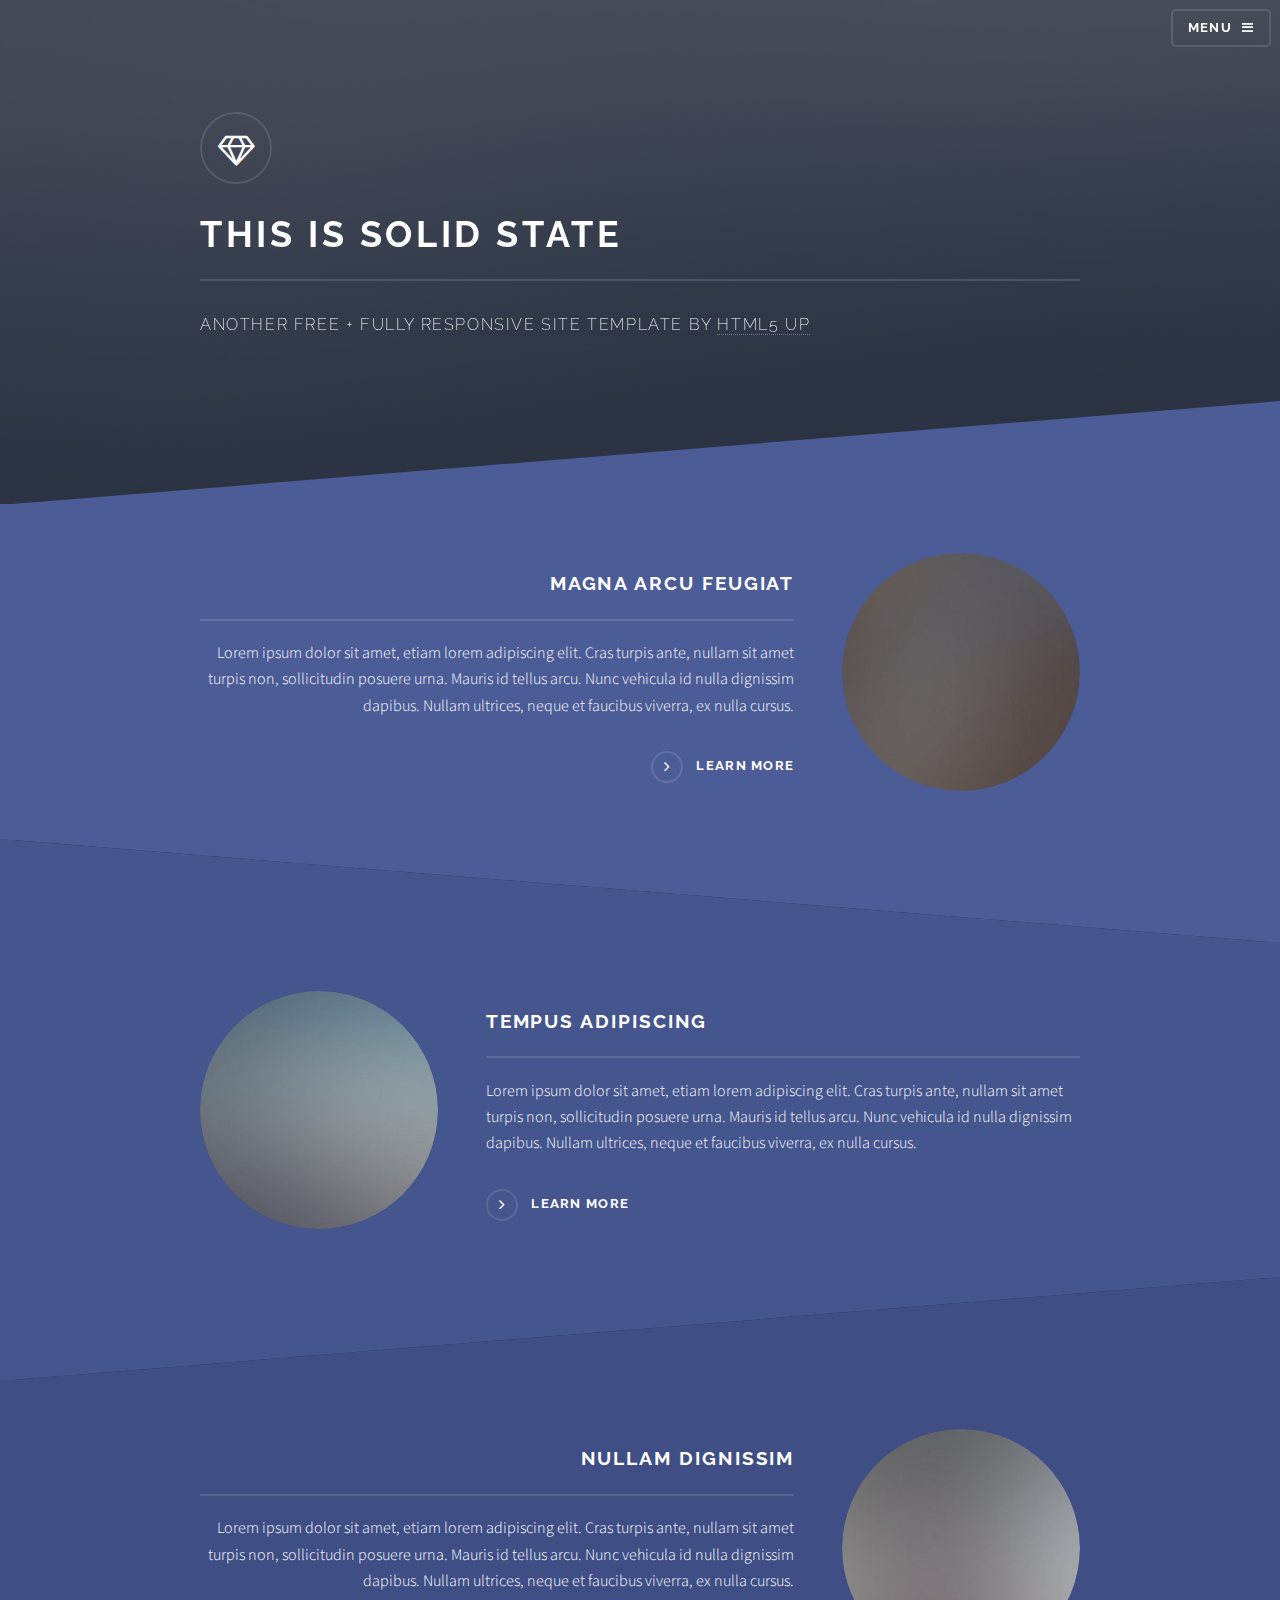
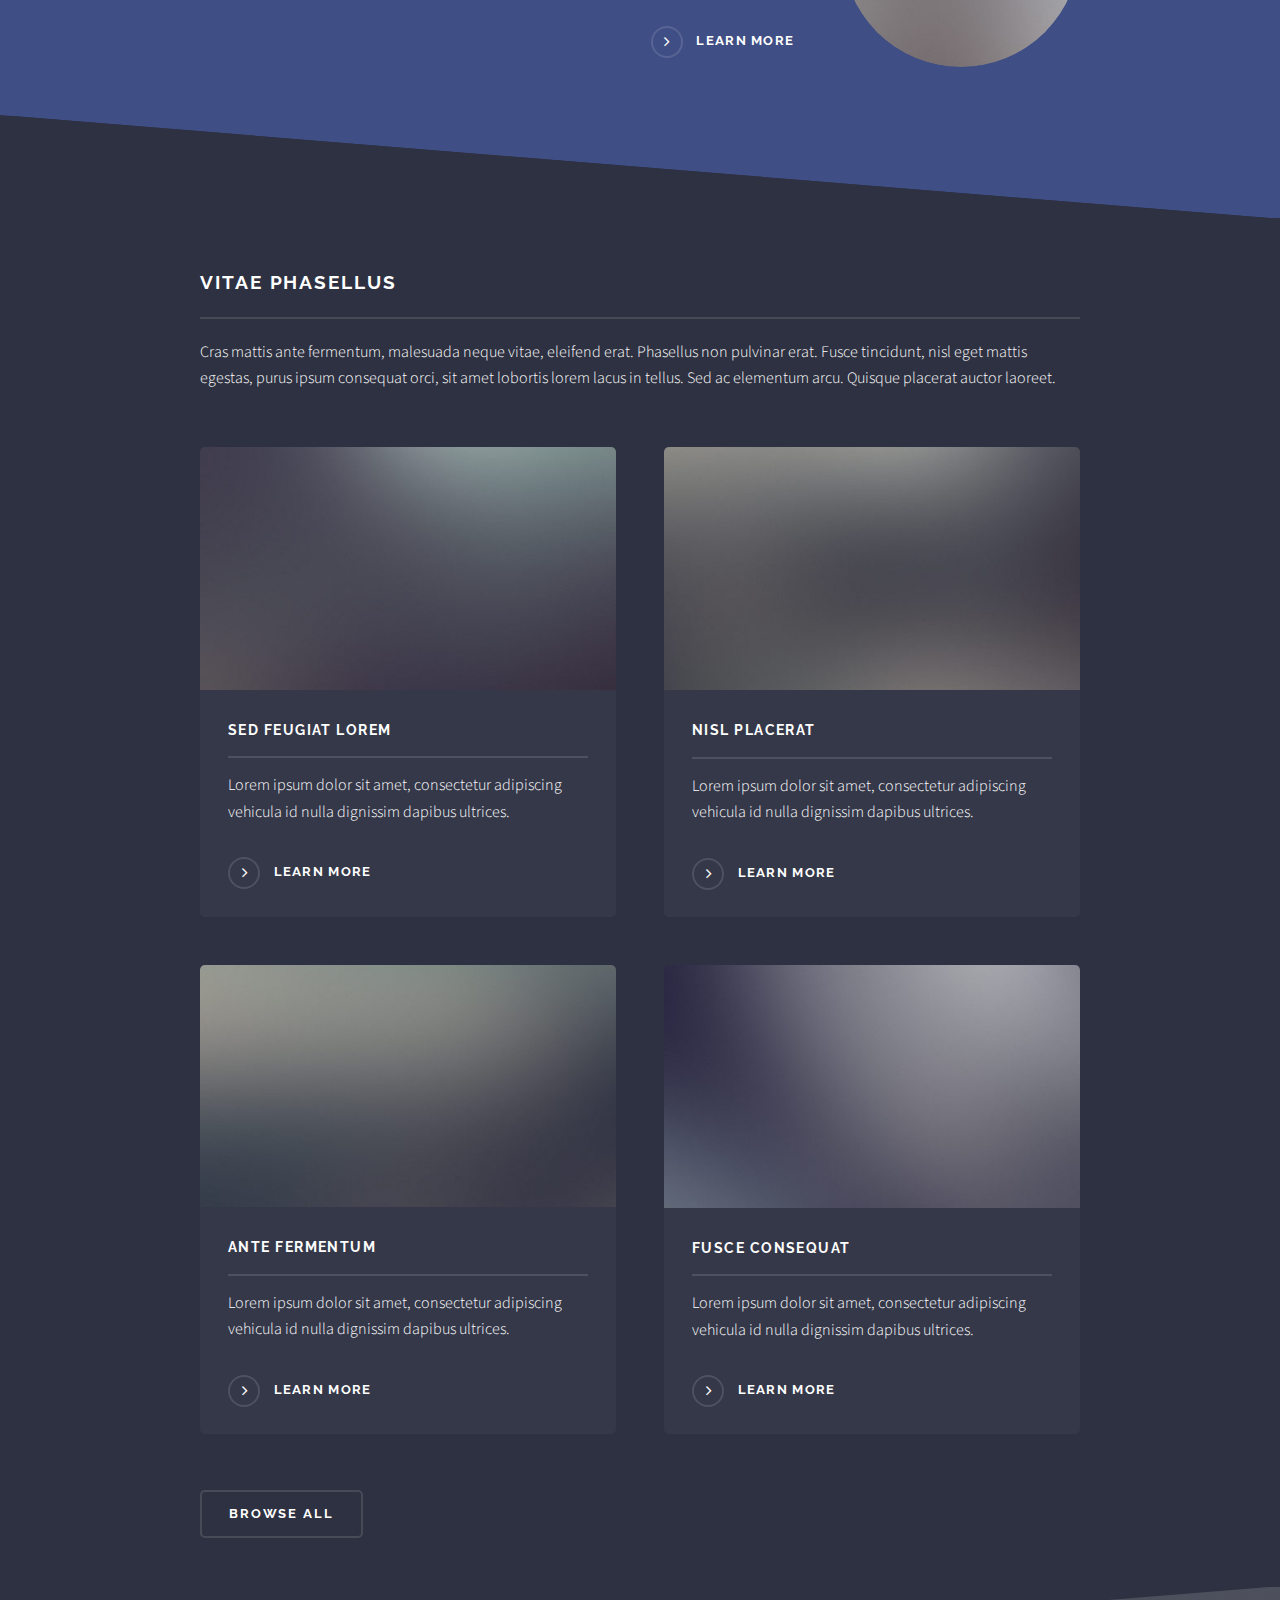
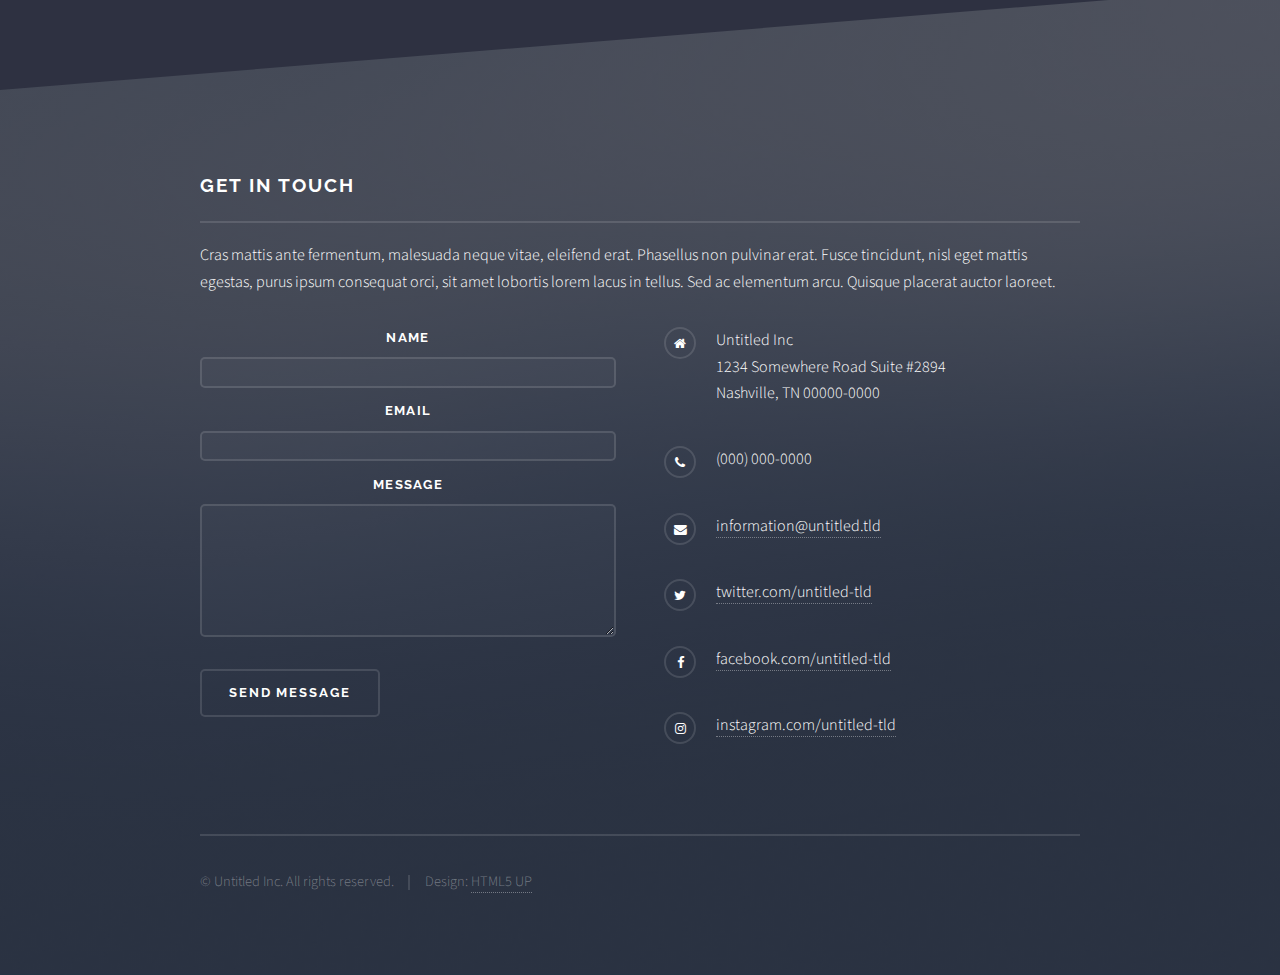
<file: index.html>
<!DOCTYPE HTML>
<!--
	Solid State by HTML5 UP
	html5up.net | @ajlkn
	Free for personal and commercial use under the CCA 3.0 license (html5up.net/license)
-->
<html>
	<head>
		<title>Gamers unite</title>
		<meta charset="utf-8" />
		<meta name="viewport" content="width=device-width, initial-scale=1" />
		<!--[if lte IE 8]><script src="assets/js/ie/html5shiv.js"></script><![endif]-->
		<link rel="stylesheet" href="assets/css/main.css" />
		<!--[if lte IE 9]><link rel="stylesheet" href="assets/css/ie9.css" /><![endif]-->
		<!--[if lte IE 8]><link rel="stylesheet" href="assets/css/ie8.css" /><![endif]-->
	</head>
	<body>

		<!-- Page Wrapper -->
			<div id="page-wrapper">

				<!-- Header -->
					<header id="header" class="alt">
						<h1><a href="index.html">Solid State</a></h1>
						<nav>
							<a href="#menu">Menu</a>
						</nav>
					</header>

				<!-- Menu -->
					<nav id="menu">
						<div class="inner">
							<h2>Menu</h2>
							<ul class="links">
								<li><a href="index.html">Home</a></li>
								<li><a href="generic.html">Generic</a></li>
								<li><a href="elements.html">Elements</a></li>
								<li><a href="#">Log In</a></li>
								<li><a href="#">Sign Up</a></li>
							</ul>
							<a href="#" class="close">Close</a>
						</div>
					</nav>

				<!-- Banner -->
					<section id="banner">
						<div class="inner">
							<div class="logo"><span class="icon fa-diamond"></span></div>
							<h2>This is Solid State</h2>
							<p><!--[-->Another free + fully responsive site template by <a href="http://html5up.net">HTML5 UP</a><!--]--></p>
						</div>
					</section>

				<!-- Wrapper -->
					<section id="wrapper">

						<!-- One -->
							<section id="one" class="wrapper spotlight style1">
								<div class="inner">
									<a href="#" class="image"><img src="images/pic01.jpg" alt="" /></a>
									<div class="content">
										<h2 class="major">Magna arcu feugiat</h2>
										<p>Lorem ipsum dolor sit amet, etiam lorem adipiscing elit. Cras turpis ante, nullam sit amet turpis non, sollicitudin posuere urna. Mauris id tellus arcu. Nunc vehicula id nulla dignissim dapibus. Nullam ultrices, neque et faucibus viverra, ex nulla cursus.</p>
										<a href="#" class="special">Learn more</a>
									</div>
								</div>
							</section>

						<!-- Two -->
							<section id="two" class="wrapper alt spotlight style2">
								<div class="inner">
									<a href="#" class="image"><img src="images/pic02.jpg" alt="" /></a>
									<div class="content">
										<h2 class="major">Tempus adipiscing</h2>
										<p>Lorem ipsum dolor sit amet, etiam lorem adipiscing elit. Cras turpis ante, nullam sit amet turpis non, sollicitudin posuere urna. Mauris id tellus arcu. Nunc vehicula id nulla dignissim dapibus. Nullam ultrices, neque et faucibus viverra, ex nulla cursus.</p>
										<a href="#" class="special">Learn more</a>
									</div>
								</div>
							</section>

						<!-- Three -->
							<section id="three" class="wrapper spotlight style3">
								<div class="inner">
									<a href="#" class="image"><img src="images/pic03.jpg" alt="" /></a>
									<div class="content">
										<h2 class="major">Nullam dignissim</h2>
										<p>Lorem ipsum dolor sit amet, etiam lorem adipiscing elit. Cras turpis ante, nullam sit amet turpis non, sollicitudin posuere urna. Mauris id tellus arcu. Nunc vehicula id nulla dignissim dapibus. Nullam ultrices, neque et faucibus viverra, ex nulla cursus.</p>
										<a href="#" class="special">Learn more</a>
									</div>
								</div>
							</section>

						<!-- Four -->
							<section id="four" class="wrapper alt style1">
								<div class="inner">
									<h2 class="major">Vitae phasellus</h2>
									<p>Cras mattis ante fermentum, malesuada neque vitae, eleifend erat. Phasellus non pulvinar erat. Fusce tincidunt, nisl eget mattis egestas, purus ipsum consequat orci, sit amet lobortis lorem lacus in tellus. Sed ac elementum arcu. Quisque placerat auctor laoreet.</p>
									<section class="features">
										<article>
											<a href="#" class="image"><img src="images/pic04.jpg" alt="" /></a>
											<h3 class="major">Sed feugiat lorem</h3>
											<p>Lorem ipsum dolor sit amet, consectetur adipiscing vehicula id nulla dignissim dapibus ultrices.</p>
											<a href="#" class="special">Learn more</a>
										</article>
										<article>
											<a href="#" class="image"><img src="images/pic05.jpg" alt="" /></a>
											<h3 class="major">Nisl placerat</h3>
											<p>Lorem ipsum dolor sit amet, consectetur adipiscing vehicula id nulla dignissim dapibus ultrices.</p>
											<a href="#" class="special">Learn more</a>
										</article>
										<article>
											<a href="#" class="image"><img src="images/pic06.jpg" alt="" /></a>
											<h3 class="major">Ante fermentum</h3>
											<p>Lorem ipsum dolor sit amet, consectetur adipiscing vehicula id nulla dignissim dapibus ultrices.</p>
											<a href="#" class="special">Learn more</a>
										</article>
										<article>
											<a href="#" class="image"><img src="images/pic07.jpg" alt="" /></a>
											<h3 class="major">Fusce consequat</h3>
											<p>Lorem ipsum dolor sit amet, consectetur adipiscing vehicula id nulla dignissim dapibus ultrices.</p>
											<a href="#" class="special">Learn more</a>
										</article>
									</section>
									<ul class="actions">
										<li><a href="#" class="button">Browse All</a></li>
									</ul>
								</div>
							</section>

					</section>

				<!-- Footer -->
					<section id="footer">
						<div class="inner">
							<h2 class="major">Get in touch</h2>
							<p>Cras mattis ante fermentum, malesuada neque vitae, eleifend erat. Phasellus non pulvinar erat. Fusce tincidunt, nisl eget mattis egestas, purus ipsum consequat orci, sit amet lobortis lorem lacus in tellus. Sed ac elementum arcu. Quisque placerat auctor laoreet.</p>
							<form method="post" action="#">
								<div class="field">
									<label for="name">Name</label>
									<input type="text" name="name" id="name" />
								</div>
								<div class="field">
									<label for="email">Email</label>
									<input type="email" name="email" id="email" />
								</div>
								<div class="field">
									<label for="message">Message</label>
									<textarea name="message" id="message" rows="4"></textarea>
								</div>
								<ul class="actions">
									<li><input type="submit" value="Send Message" /></li>
								</ul>
							</form>
							<ul class="contact">
								<li class="fa-home">
									Untitled Inc<br />
									1234 Somewhere Road Suite #2894<br />
									Nashville, TN 00000-0000
								</li>
								<li class="fa-phone">(000) 000-0000</li>
								<li class="fa-envelope"><a href="#">information@untitled.tld</a></li>
								<li class="fa-twitter"><a href="#">twitter.com/untitled-tld</a></li>
								<li class="fa-facebook"><a href="#">facebook.com/untitled-tld</a></li>
								<li class="fa-instagram"><a href="#">instagram.com/untitled-tld</a></li>
							</ul>
							<ul class="copyright">
								<li>&copy; Untitled Inc. All rights reserved.</li><li>Design: <a href="http://html5up.net">HTML5 UP</a></li>
							</ul>
						</div>
					</section>

			</div>

		<!-- Scripts -->
			<script src="assets/js/skel.min.js"></script>
			<script src="assets/js/jquery.min.js"></script>
			<script src="assets/js/jquery.scrollex.min.js"></script>
			<script src="assets/js/util.js"></script>
			<!--[if lte IE 8]><script src="assets/js/ie/respond.min.js"></script><![endif]-->
			<script src="assets/js/main.js"></script>

	</body>
</html>
</file>
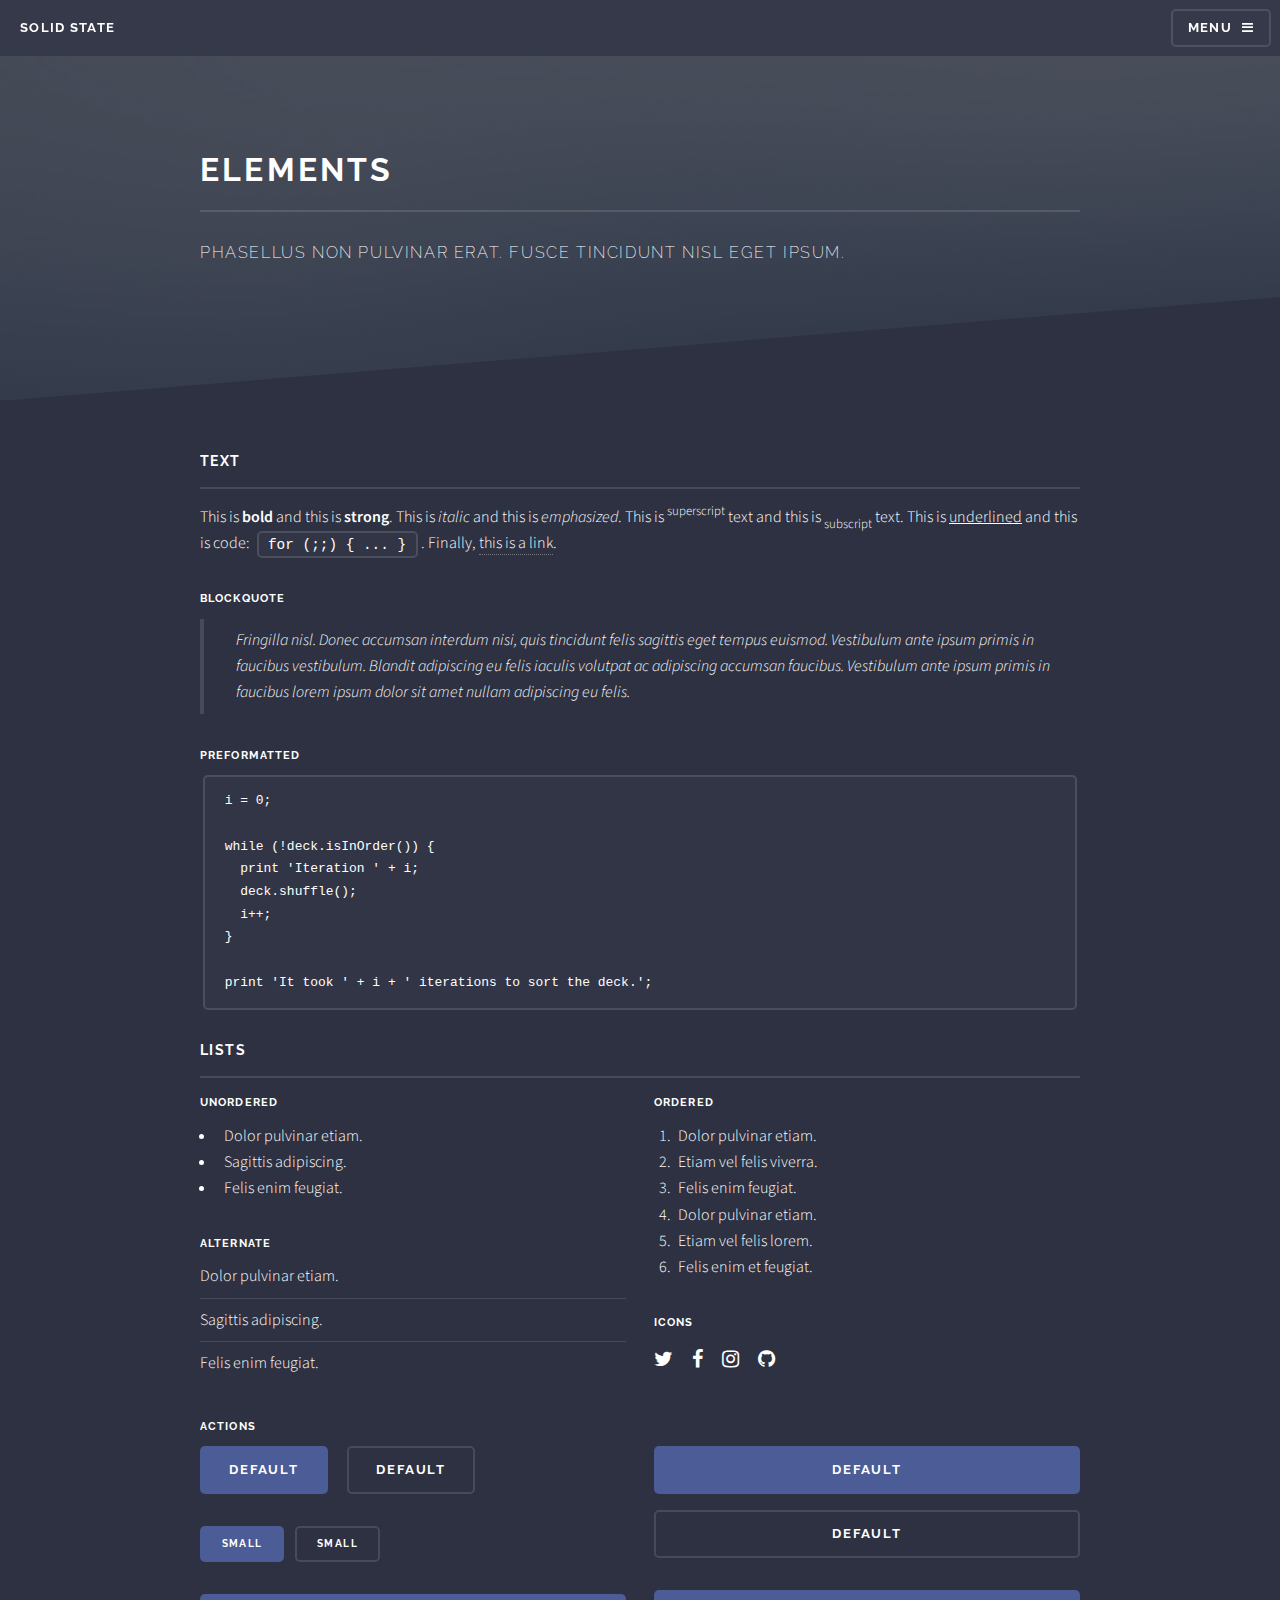
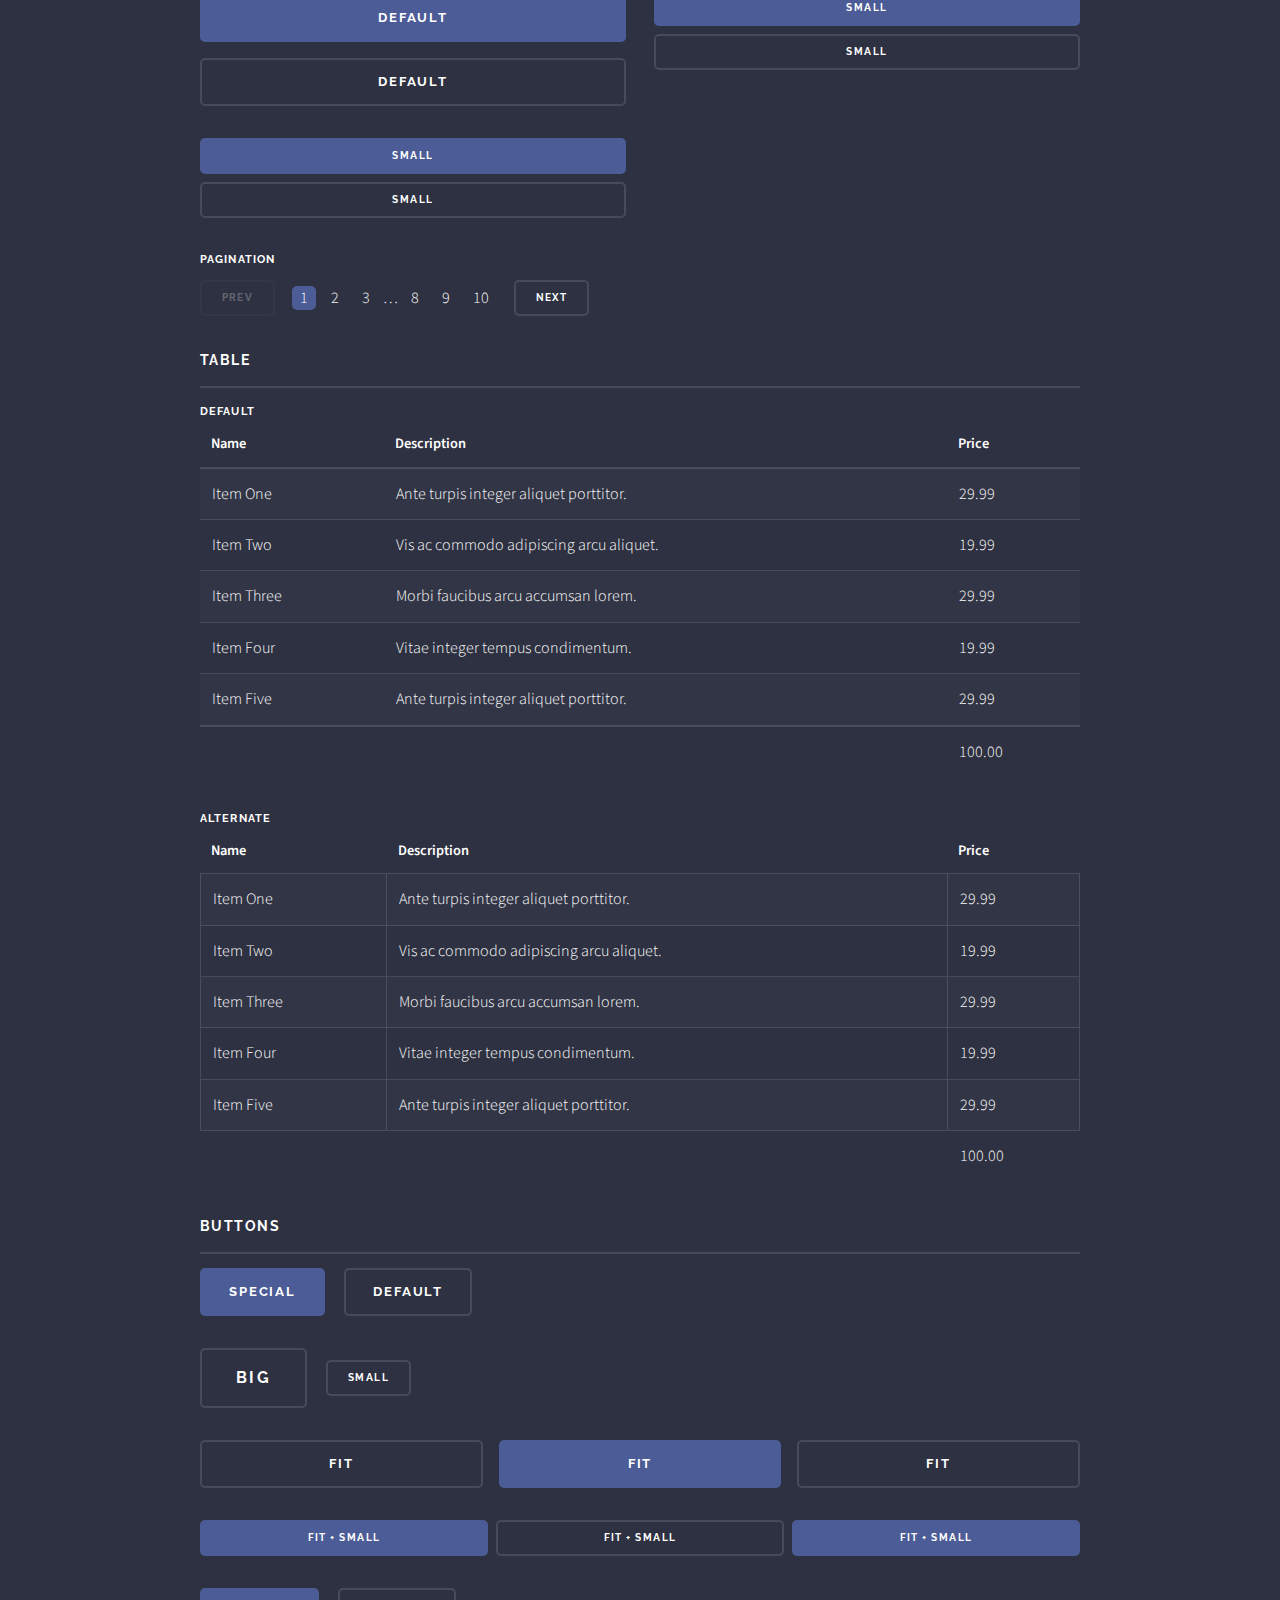
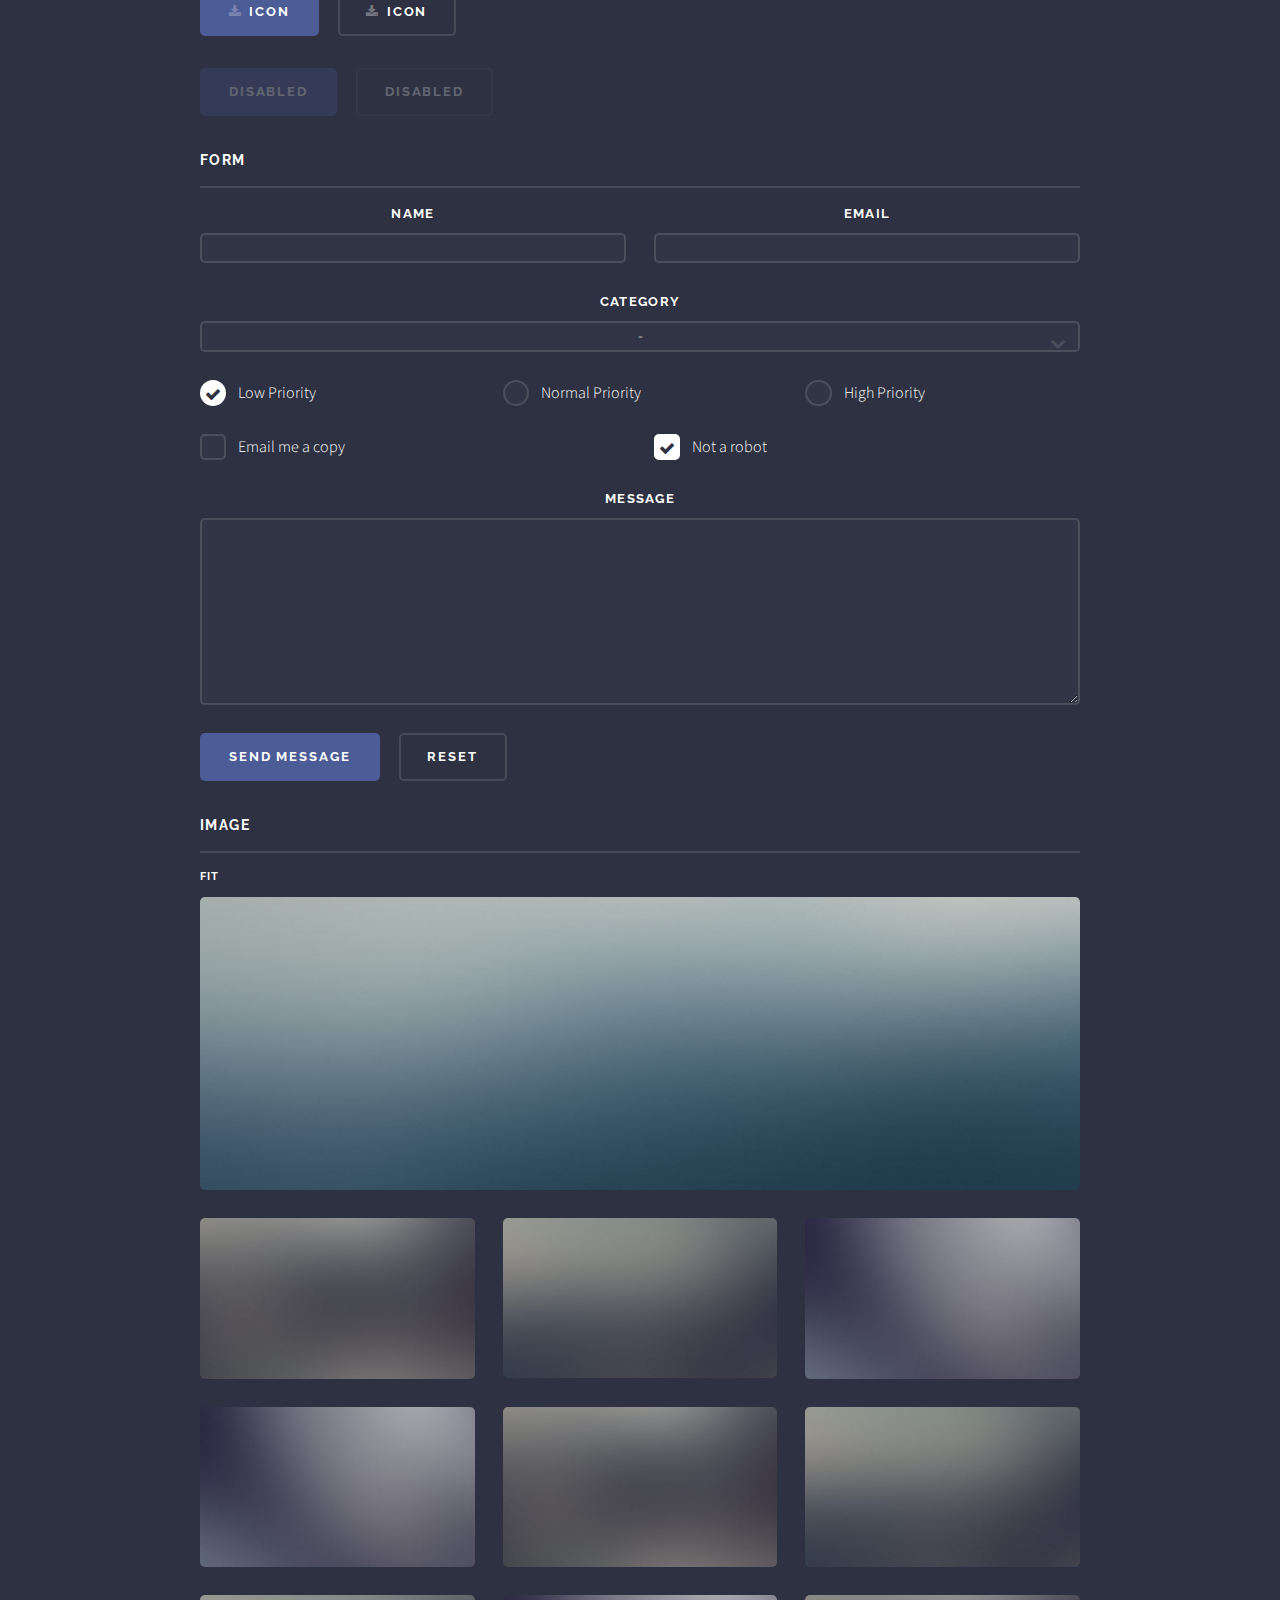
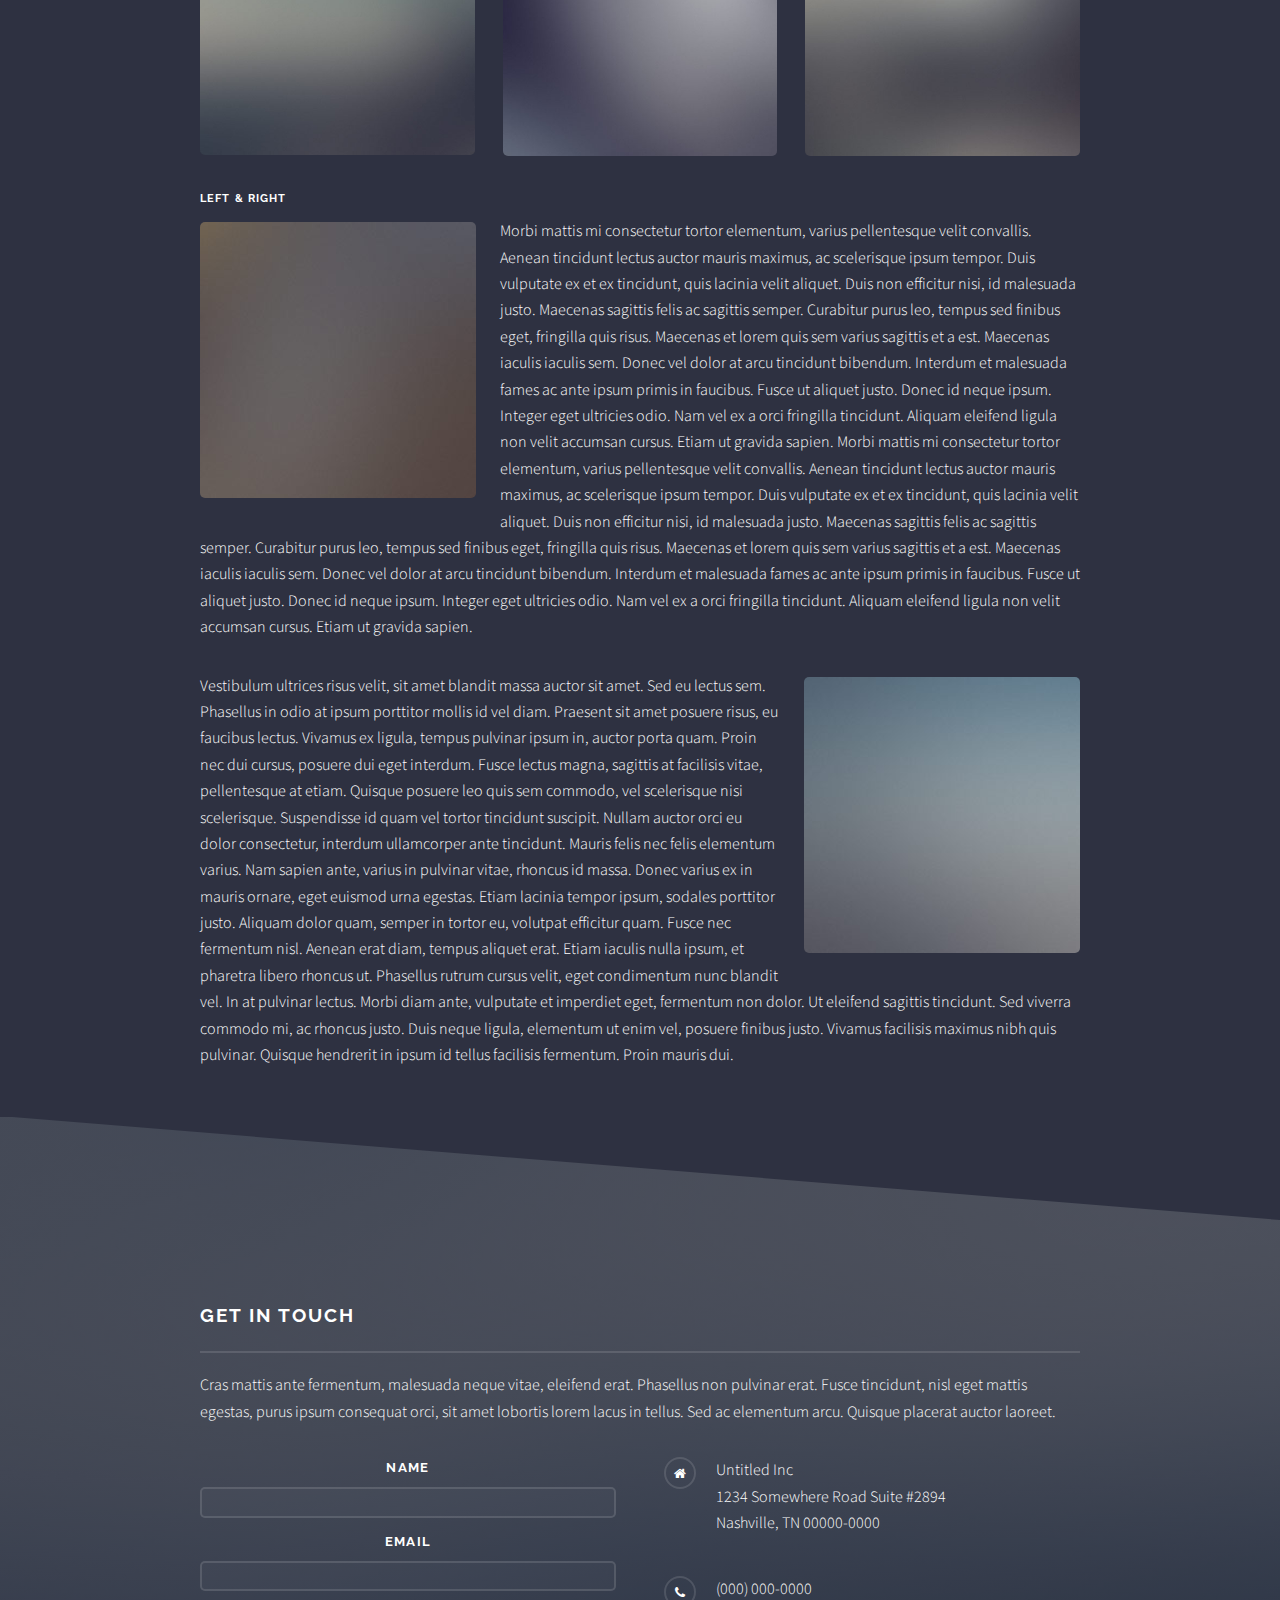
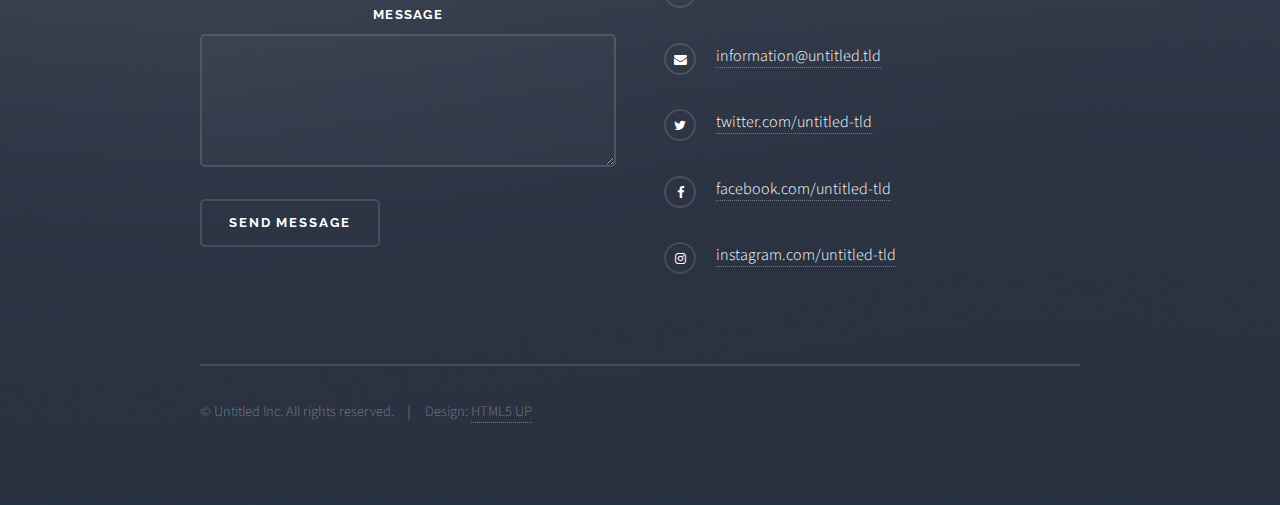
<file: elements.html>
<!DOCTYPE HTML>
<!--
	Solid State by HTML5 UP
	html5up.net | @ajlkn
	Free for personal and commercial use under the CCA 3.0 license (html5up.net/license)
-->
<html>
	<head>
		<title>Gamers unite</title>
		<meta charset="utf-8" />
		<meta name="viewport" content="width=device-width, initial-scale=1" />
		<!--[if lte IE 8]><script src="assets/js/ie/html5shiv.js"></script><![endif]-->
		<link rel="stylesheet" href="assets/css/main.css" />
		<!--[if lte IE 9]><link rel="stylesheet" href="assets/css/ie9.css" /><![endif]-->
		<!--[if lte IE 8]><link rel="stylesheet" href="assets/css/ie8.css" /><![endif]-->
	</head>
	<body>

		<!-- Page Wrapper -->
			<div id="page-wrapper">

				<!-- Header -->
					<header id="header">
						<h1><a href="index.html">Solid State</a></h1>
						<nav>
							<a href="#menu">Menu</a>
						</nav>
					</header>

				<!-- Menu -->
					<nav id="menu">
						<div class="inner">
							<h2>Menu</h2>
							<ul class="links">
								<li><a href="index.html">Home</a></li>
								<li><a href="generic.html">Generic</a></li>
								<li><a href="elements.html">Elements</a></li>
								<li><a href="#">Log In</a></li>
								<li><a href="#">Sign Up</a></li>
							</ul>
							<a href="#" class="close">Close</a>
						</div>
					</nav>

				<!-- Wrapper -->
					<section id="wrapper">
						<header>
							<div class="inner">
								<h2>Elements</h2>
								<p>Phasellus non pulvinar erat. Fusce tincidunt nisl eget ipsum.</p>
							</div>
						</header>

						<!-- Content -->
							<div class="wrapper">
								<div class="inner">

									<section>
										<h3 class="major">Text</h3>
										<p>This is <b>bold</b> and this is <strong>strong</strong>. This is <i>italic</i> and this is <em>emphasized</em>.
										This is <sup>superscript</sup> text and this is <sub>subscript</sub> text.
										This is <u>underlined</u> and this is code: <code>for (;;) { ... }</code>. Finally, <a href="#">this is a link</a>.</p>
										<h4>Blockquote</h4>
										<blockquote>Fringilla nisl. Donec accumsan interdum nisi, quis tincidunt felis sagittis eget tempus euismod. Vestibulum ante ipsum primis in faucibus vestibulum. Blandit adipiscing eu felis iaculis volutpat ac adipiscing accumsan faucibus. Vestibulum ante ipsum primis in faucibus lorem ipsum dolor sit amet nullam adipiscing eu felis.</blockquote>
										<h4>Preformatted</h4>
										<pre><code>i = 0;

while (!deck.isInOrder()) {
  print 'Iteration ' + i;
  deck.shuffle();
  i++;
}

print 'It took ' + i + ' iterations to sort the deck.';</code></pre>
									</section>

									<section>
										<h3 class="major">Lists</h3>
										<div class="row">
											<div class="6u 12u$(medium)">
												<h4>Unordered</h4>
												<ul>
													<li>Dolor pulvinar etiam.</li>
													<li>Sagittis adipiscing.</li>
													<li>Felis enim feugiat.</li>
												</ul>
												<h4>Alternate</h4>
												<ul class="alt">
													<li>Dolor pulvinar etiam.</li>
													<li>Sagittis adipiscing.</li>
													<li>Felis enim feugiat.</li>
												</ul>
											</div>
											<div class="6u$ 12u$(medium)">
												<h4>Ordered</h4>
												<ol>
													<li>Dolor pulvinar etiam.</li>
													<li>Etiam vel felis viverra.</li>
													<li>Felis enim feugiat.</li>
													<li>Dolor pulvinar etiam.</li>
													<li>Etiam vel felis lorem.</li>
													<li>Felis enim et feugiat.</li>
												</ol>
												<h4>Icons</h4>
												<ul class="icons">
													<li><a href="#" class="icon fa-twitter"><span class="label">Twitter</span></a></li>
													<li><a href="#" class="icon fa-facebook"><span class="label">Facebook</span></a></li>
													<li><a href="#" class="icon fa-instagram"><span class="label">Instagram</span></a></li>
													<li><a href="#" class="icon fa-github"><span class="label">Github</span></a></li>
												</ul>
											</div>
										</div>
										<h4>Actions</h4>
										<div class="row">
											<div class="6u 12u$(medium)">
												<ul class="actions">
													<li><a href="#" class="button special">Default</a></li>
													<li><a href="#" class="button">Default</a></li>
												</ul>
												<ul class="actions small">
													<li><a href="#" class="button special small">Small</a></li>
													<li><a href="#" class="button small">Small</a></li>
												</ul>
												<ul class="actions vertical">
													<li><a href="#" class="button special">Default</a></li>
													<li><a href="#" class="button">Default</a></li>
												</ul>
												<ul class="actions vertical small">
													<li><a href="#" class="button special small">Small</a></li>
													<li><a href="#" class="button small">Small</a></li>
												</ul>
											</div>
											<div class="6u 12u$(medium)">
												<ul class="actions vertical">
													<li><a href="#" class="button special fit">Default</a></li>
													<li><a href="#" class="button fit">Default</a></li>
												</ul>
												<ul class="actions vertical small">
													<li><a href="#" class="button special small fit">Small</a></li>
													<li><a href="#" class="button small fit">Small</a></li>
												</ul>
											</div>
										</div>
										<h4>Pagination</h4>
										<ul class="pagination">
											<li><span class="button small disabled">Prev</span></li>
											<li><a href="#" class="page active">1</a></li>
											<li><a href="#" class="page">2</a></li>
											<li><a href="#" class="page">3</a></li>
											<li><span>&hellip;</span></li>
											<li><a href="#" class="page">8</a></li>
											<li><a href="#" class="page">9</a></li>
											<li><a href="#" class="page">10</a></li>
											<li><a href="#" class="button small">Next</a></li>
										</ul>
									</section>

									<section>
										<h3 class="major">Table</h3>
										<h4>Default</h4>
										<div class="table-wrapper">
											<table>
												<thead>
													<tr>
														<th>Name</th>
														<th>Description</th>
														<th>Price</th>
													</tr>
												</thead>
												<tbody>
													<tr>
														<td>Item One</td>
														<td>Ante turpis integer aliquet porttitor.</td>
														<td>29.99</td>
													</tr>
													<tr>
														<td>Item Two</td>
														<td>Vis ac commodo adipiscing arcu aliquet.</td>
														<td>19.99</td>
													</tr>
													<tr>
														<td>Item Three</td>
														<td> Morbi faucibus arcu accumsan lorem.</td>
														<td>29.99</td>
													</tr>
													<tr>
														<td>Item Four</td>
														<td>Vitae integer tempus condimentum.</td>
														<td>19.99</td>
													</tr>
													<tr>
														<td>Item Five</td>
														<td>Ante turpis integer aliquet porttitor.</td>
														<td>29.99</td>
													</tr>
												</tbody>
												<tfoot>
													<tr>
														<td colspan="2"></td>
														<td>100.00</td>
													</tr>
												</tfoot>
											</table>
										</div>

										<h4>Alternate</h4>
										<div class="table-wrapper">
											<table class="alt">
												<thead>
													<tr>
														<th>Name</th>
														<th>Description</th>
														<th>Price</th>
													</tr>
												</thead>
												<tbody>
													<tr>
														<td>Item One</td>
														<td>Ante turpis integer aliquet porttitor.</td>
														<td>29.99</td>
													</tr>
													<tr>
														<td>Item Two</td>
														<td>Vis ac commodo adipiscing arcu aliquet.</td>
														<td>19.99</td>
													</tr>
													<tr>
														<td>Item Three</td>
														<td> Morbi faucibus arcu accumsan lorem.</td>
														<td>29.99</td>
													</tr>
													<tr>
														<td>Item Four</td>
														<td>Vitae integer tempus condimentum.</td>
														<td>19.99</td>
													</tr>
													<tr>
														<td>Item Five</td>
														<td>Ante turpis integer aliquet porttitor.</td>
														<td>29.99</td>
													</tr>
												</tbody>
												<tfoot>
													<tr>
														<td colspan="2"></td>
														<td>100.00</td>
													</tr>
												</tfoot>
											</table>
										</div>
									</section>

									<section>
										<h3 class="major">Buttons</h3>
										<ul class="actions">
											<li><a href="#" class="button special">Special</a></li>
											<li><a href="#" class="button">Default</a></li>
										</ul>
										<ul class="actions">
											<li><a href="#" class="button big">Big</a></li>
											<li><a href="#" class="button small">Small</a></li>
										</ul>
										<ul class="actions fit">
											<li><a href="#" class="button fit">Fit</a></li>
											<li><a href="#" class="button special fit">Fit</a></li>
											<li><a href="#" class="button fit">Fit</a></li>
										</ul>
										<ul class="actions fit small">
											<li><a href="#" class="button special fit small">Fit + Small</a></li>
											<li><a href="#" class="button fit small">Fit + Small</a></li>
											<li><a href="#" class="button special fit small">Fit + Small</a></li>
										</ul>
										<ul class="actions">
											<li><a href="#" class="button special icon fa-download">Icon</a></li>
											<li><a href="#" class="button icon fa-download">Icon</a></li>
										</ul>
										<ul class="actions">
											<li><span class="button special disabled">Disabled</span></li>
											<li><span class="button disabled">Disabled</span></li>
										</ul>
									</section>

									<section>
										<h3 class="major">Form</h3>
										<form method="post" action="#">
											<div class="row uniform">
												<div class="6u 12u$(xsmall)">
													<label for="demo-name">Name</label>
													<input type="text" name="demo-name" id="demo-name" value="" />
												</div>
												<div class="6u$ 12u$(xsmall)">
													<label for="demo-email">Email</label>
													<input type="email" name="demo-email" id="demo-email" value="" />
												</div>
												<div class="12u$">
													<label for="demo-category">Category</label>
													<div class="select-wrapper">
														<select name="demo-category" id="demo-category">
															<option value="">-</option>
															<option value="1">Manufacturing</option>
															<option value="1">Shipping</option>
															<option value="1">Administration</option>
															<option value="1">Human Resources</option>
														</select>
													</div>
												</div>
												<div class="4u 12u$(small)">
													<input type="radio" id="demo-priority-low" name="demo-priority" checked>
													<label for="demo-priority-low">Low Priority</label>
												</div>
												<div class="4u 12u$(small)">
													<input type="radio" id="demo-priority-normal" name="demo-priority">
													<label for="demo-priority-normal">Normal Priority</label>
												</div>
												<div class="4u$ 12u$(small)">
													<input type="radio" id="demo-priority-high" name="demo-priority">
													<label for="demo-priority-high">High Priority</label>
												</div>
												<div class="6u 12u$(small)">
													<input type="checkbox" id="demo-copy" name="demo-copy">
													<label for="demo-copy">Email me a copy</label>
												</div>
												<div class="6u$ 12u$(small)">
													<input type="checkbox" id="demo-human" name="demo-human" checked>
													<label for="demo-human">Not a robot</label>
												</div>
												<div class="12u$">
													<label for="demo-message">Message</label>
													<textarea name="demo-message" id="demo-message" rows="6"></textarea>
												</div>
												<div class="12u$">
													<ul class="actions">
														<li><input type="submit" value="Send Message" class="special" /></li>
														<li><input type="reset" value="Reset" /></li>
													</ul>
												</div>
											</div>
										</form>
									</section>

									<section>
										<h3 class="major">Image</h3>
										<h4>Fit</h4>
										<div class="box alt">
											<div class="row uniform">
												<div class="12u$"><span class="image fit"><img src="images/pic08.jpg" alt="" /></span></div>
												<div class="4u"><span class="image fit"><img src="images/pic05.jpg" alt="" /></span></div>
												<div class="4u"><span class="image fit"><img src="images/pic06.jpg" alt="" /></span></div>
												<div class="4u$"><span class="image fit"><img src="images/pic07.jpg" alt="" /></span></div>
												<div class="4u"><span class="image fit"><img src="images/pic07.jpg" alt="" /></span></div>
												<div class="4u"><span class="image fit"><img src="images/pic05.jpg" alt="" /></span></div>
												<div class="4u$"><span class="image fit"><img src="images/pic06.jpg" alt="" /></span></div>
												<div class="4u"><span class="image fit"><img src="images/pic06.jpg" alt="" /></span></div>
												<div class="4u"><span class="image fit"><img src="images/pic07.jpg" alt="" /></span></div>
												<div class="4u$"><span class="image fit"><img src="images/pic05.jpg" alt="" /></span></div>
											</div>
										</div>
										<h4>Left &amp; Right</h4>
										<p><span class="image left"><img src="images/pic01.jpg" alt="" /></span>Morbi mattis mi consectetur tortor elementum, varius pellentesque velit convallis. Aenean tincidunt lectus auctor mauris maximus, ac scelerisque ipsum tempor. Duis vulputate ex et ex tincidunt, quis lacinia velit aliquet. Duis non efficitur nisi, id malesuada justo. Maecenas sagittis felis ac sagittis semper. Curabitur purus leo, tempus sed finibus eget, fringilla quis risus. Maecenas et lorem quis sem varius sagittis et a est. Maecenas iaculis iaculis sem. Donec vel dolor at arcu tincidunt bibendum. Interdum et malesuada fames ac ante ipsum primis in faucibus. Fusce ut aliquet justo. Donec id neque ipsum. Integer eget ultricies odio. Nam vel ex a orci fringilla tincidunt. Aliquam eleifend ligula non velit accumsan cursus. Etiam ut gravida sapien. Morbi mattis mi consectetur tortor elementum, varius pellentesque velit convallis. Aenean tincidunt lectus auctor mauris maximus, ac scelerisque ipsum tempor. Duis vulputate ex et ex tincidunt, quis lacinia velit aliquet. Duis non efficitur nisi, id malesuada justo. Maecenas sagittis felis ac sagittis semper. Curabitur purus leo, tempus sed finibus eget, fringilla quis risus. Maecenas et lorem quis sem varius sagittis et a est. Maecenas iaculis iaculis sem. Donec vel dolor at arcu tincidunt bibendum. Interdum et malesuada fames ac ante ipsum primis in faucibus. Fusce ut aliquet justo. Donec id neque ipsum. Integer eget ultricies odio. Nam vel ex a orci fringilla tincidunt. Aliquam eleifend ligula non velit accumsan cursus. Etiam ut gravida sapien.</p>
										<p><span class="image right"><img src="images/pic02.jpg" alt="" /></span>Vestibulum ultrices risus velit, sit amet blandit massa auctor sit amet. Sed eu lectus sem. Phasellus in odio at ipsum porttitor mollis id vel diam. Praesent sit amet posuere risus, eu faucibus lectus. Vivamus ex ligula, tempus pulvinar ipsum in, auctor porta quam. Proin nec dui cursus, posuere dui eget interdum. Fusce lectus magna, sagittis at facilisis vitae, pellentesque at etiam. Quisque posuere leo quis sem commodo, vel scelerisque nisi scelerisque. Suspendisse id quam vel tortor tincidunt suscipit. Nullam auctor orci eu dolor consectetur, interdum ullamcorper ante tincidunt. Mauris felis nec felis elementum varius. Nam sapien ante, varius in pulvinar vitae, rhoncus id massa. Donec varius ex in mauris ornare, eget euismod urna egestas. Etiam lacinia tempor ipsum, sodales porttitor justo. Aliquam dolor quam, semper in tortor eu, volutpat efficitur quam. Fusce nec fermentum nisl. Aenean erat diam, tempus aliquet erat. Etiam iaculis nulla ipsum, et pharetra libero rhoncus ut. Phasellus rutrum cursus velit, eget condimentum nunc blandit vel. In at pulvinar lectus. Morbi diam ante, vulputate et imperdiet eget, fermentum non dolor. Ut eleifend sagittis tincidunt. Sed viverra commodo mi, ac rhoncus justo. Duis neque ligula, elementum ut enim vel, posuere finibus justo. Vivamus facilisis maximus nibh quis pulvinar. Quisque hendrerit in ipsum id tellus facilisis fermentum. Proin mauris dui.</p>
									</section>

								</div>
							</div>

					</section>

				<!-- Footer -->
					<section id="footer">
						<div class="inner">
							<h2 class="major">Get in touch</h2>
							<p>Cras mattis ante fermentum, malesuada neque vitae, eleifend erat. Phasellus non pulvinar erat. Fusce tincidunt, nisl eget mattis egestas, purus ipsum consequat orci, sit amet lobortis lorem lacus in tellus. Sed ac elementum arcu. Quisque placerat auctor laoreet.</p>
							<form method="post" action="#">
								<div class="field">
									<label for="name">Name</label>
									<input type="text" name="name" id="name" />
								</div>
								<div class="field">
									<label for="email">Email</label>
									<input type="email" name="email" id="email" />
								</div>
								<div class="field">
									<label for="message">Message</label>
									<textarea name="message" id="message" rows="4"></textarea>
								</div>
								<ul class="actions">
									<li><input type="submit" value="Send Message" /></li>
								</ul>
							</form>
							<ul class="contact">
								<li class="fa-home">
									Untitled Inc<br />
									1234 Somewhere Road Suite #2894<br />
									Nashville, TN 00000-0000
								</li>
								<li class="fa-phone">(000) 000-0000</li>
								<li class="fa-envelope"><a href="#">information@untitled.tld</a></li>
								<li class="fa-twitter"><a href="#">twitter.com/untitled-tld</a></li>
								<li class="fa-facebook"><a href="#">facebook.com/untitled-tld</a></li>
								<li class="fa-instagram"><a href="#">instagram.com/untitled-tld</a></li>
							</ul>
							<ul class="copyright">
								<li>&copy; Untitled Inc. All rights reserved.</li><li>Design: <a href="http://html5up.net">HTML5 UP</a></li>
							</ul>
						</div>
					</section>

			</div>

		<!-- Scripts -->
			<script src="assets/js/skel.min.js"></script>
			<script src="assets/js/jquery.min.js"></script>
			<script src="assets/js/jquery.scrollex.min.js"></script>
			<script src="assets/js/util.js"></script>
			<!--[if lte IE 8]><script src="assets/js/ie/respond.min.js"></script><![endif]-->
			<script src="assets/js/main.js"></script>

	</body>
</html>
</file>
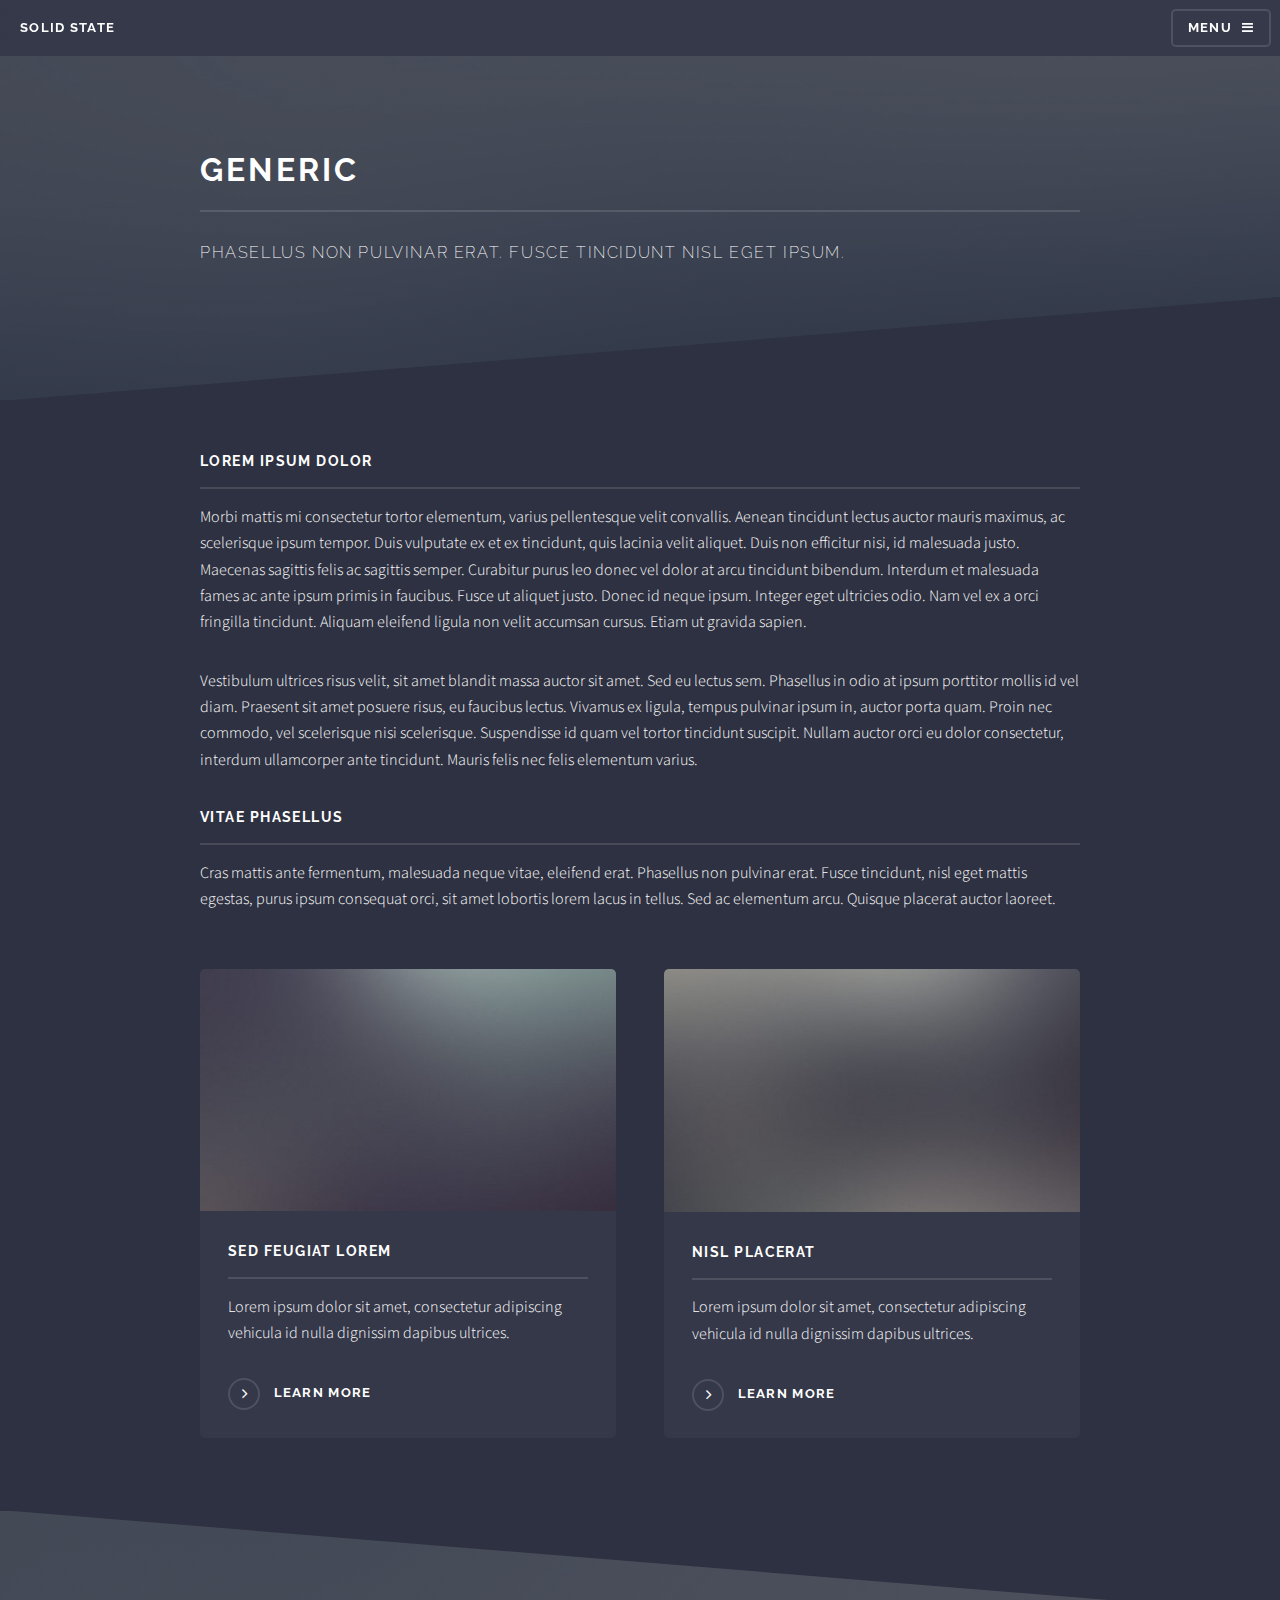
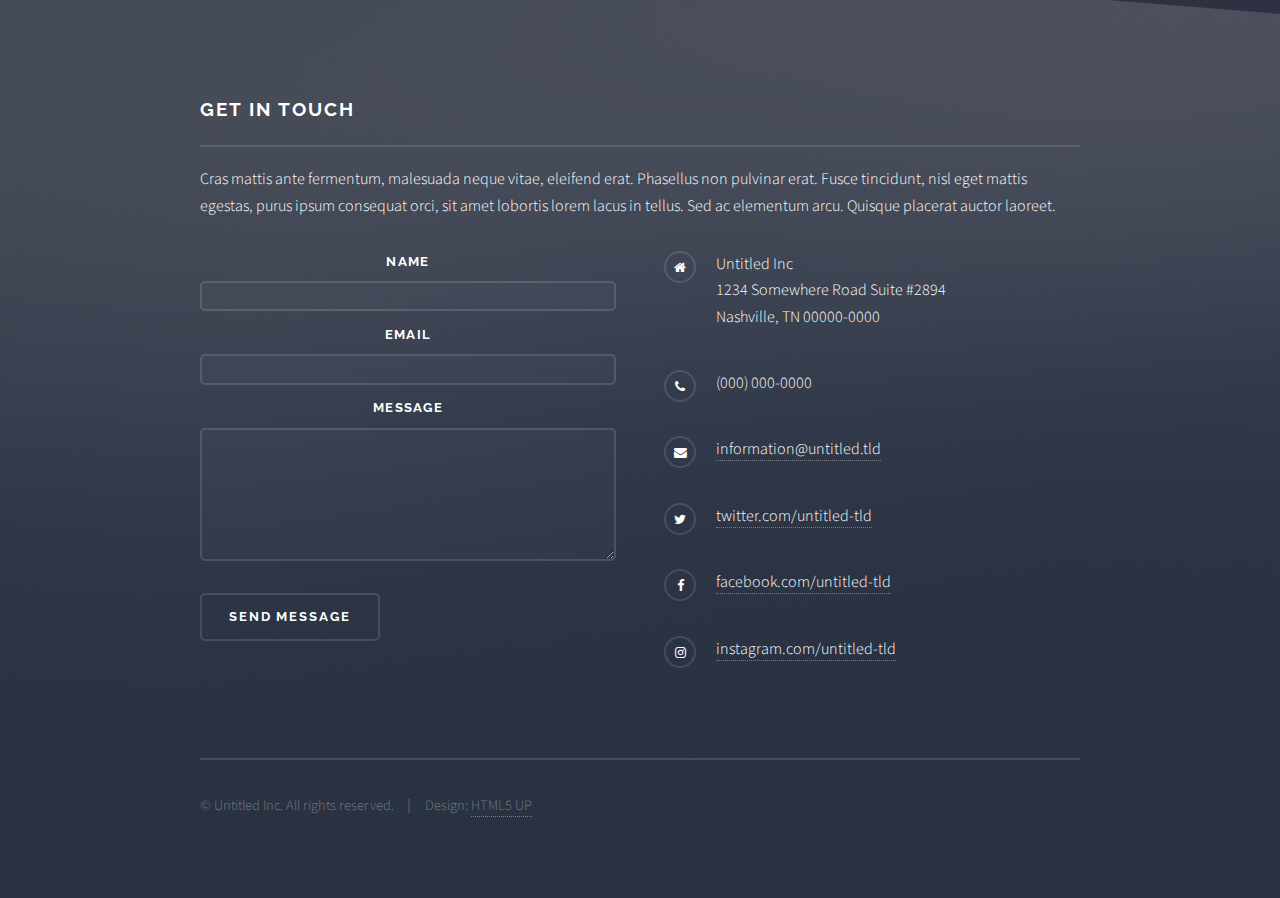
<file: generic.html>
<!DOCTYPE HTML>
<!--
	Solid State by HTML5 UP
	html5up.net | @ajlkn
	Free for personal and commercial use under the CCA 3.0 license (html5up.net/license)
-->
<html>
	<head>
		<title>Generic - Solid State by HTML5 UP</title>
		<meta charset="utf-8" />
		<meta name="viewport" content="width=device-width, initial-scale=1" />
		<!--[if lte IE 8]><script src="assets/js/ie/html5shiv.js"></script><![endif]-->
		<link rel="stylesheet" href="assets/css/main.css" />
		<!--[if lte IE 9]><link rel="stylesheet" href="assets/css/ie9.css" /><![endif]-->
		<!--[if lte IE 8]><link rel="stylesheet" href="assets/css/ie8.css" /><![endif]-->
	</head>
	<body>

		<!-- Page Wrapper -->
			<div id="page-wrapper">

				<!-- Header -->
					<header id="header">
						<h1><a href="index.html">Solid State</a></h1>
						<nav>
							<a href="#menu">Menu</a>
						</nav>
					</header>

				<!-- Menu -->
					<nav id="menu">
						<div class="inner">
							<h2>Menu</h2>
							<ul class="links">
								<li><a href="index.html">Home</a></li>
								<li><a href="generic.html">Generic</a></li>
								<li><a href="elements.html">Elements</a></li>
								<li><a href="#">Log In</a></li>
								<li><a href="#">Sign Up</a></li>
							</ul>
							<a href="#" class="close">Close</a>
						</div>
					</nav>

				<!-- Wrapper -->
					<section id="wrapper">
						<header>
							<div class="inner">
								<h2>Generic</h2>
								<p>Phasellus non pulvinar erat. Fusce tincidunt nisl eget ipsum.</p>
							</div>
						</header>

						<!-- Content -->
							<div class="wrapper">
								<div class="inner">

									<h3 class="major">Lorem ipsum dolor</h3>
									<p>Morbi mattis mi consectetur tortor elementum, varius pellentesque velit convallis. Aenean tincidunt lectus auctor mauris maximus, ac scelerisque ipsum tempor. Duis vulputate ex et ex tincidunt, quis lacinia velit aliquet. Duis non efficitur nisi, id malesuada justo. Maecenas sagittis felis ac sagittis semper. Curabitur purus leo donec vel dolor at arcu tincidunt bibendum. Interdum et malesuada fames ac ante ipsum primis in faucibus. Fusce ut aliquet justo. Donec id neque ipsum. Integer eget ultricies odio. Nam vel ex a orci fringilla tincidunt. Aliquam eleifend ligula non velit accumsan cursus. Etiam ut gravida sapien.</p>

									<p>Vestibulum ultrices risus velit, sit amet blandit massa auctor sit amet. Sed eu lectus sem. Phasellus in odio at ipsum porttitor mollis id vel diam. Praesent sit amet posuere risus, eu faucibus lectus. Vivamus ex ligula, tempus pulvinar ipsum in, auctor porta quam. Proin nec commodo, vel scelerisque nisi scelerisque. Suspendisse id quam vel tortor tincidunt suscipit. Nullam auctor orci eu dolor consectetur, interdum ullamcorper ante tincidunt. Mauris felis nec felis elementum varius.</p>

									<h3 class="major">Vitae phasellus</h3>
									<p>Cras mattis ante fermentum, malesuada neque vitae, eleifend erat. Phasellus non pulvinar erat. Fusce tincidunt, nisl eget mattis egestas, purus ipsum consequat orci, sit amet lobortis lorem lacus in tellus. Sed ac elementum arcu. Quisque placerat auctor laoreet.</p>

									<section class="features">
										<article>
											<a href="#" class="image"><img src="images/pic04.jpg" alt="" /></a>
											<h3 class="major">Sed feugiat lorem</h3>
											<p>Lorem ipsum dolor sit amet, consectetur adipiscing vehicula id nulla dignissim dapibus ultrices.</p>
											<a href="#" class="special">Learn more</a>
										</article>
										<article>
											<a href="#" class="image"><img src="images/pic05.jpg" alt="" /></a>
											<h3 class="major">Nisl placerat</h3>
											<p>Lorem ipsum dolor sit amet, consectetur adipiscing vehicula id nulla dignissim dapibus ultrices.</p>
											<a href="#" class="special">Learn more</a>
										</article>
									</section>

								</div>
							</div>

					</section>

				<!-- Footer -->
					<section id="footer">
						<div class="inner">
							<h2 class="major">Get in touch</h2>
							<p>Cras mattis ante fermentum, malesuada neque vitae, eleifend erat. Phasellus non pulvinar erat. Fusce tincidunt, nisl eget mattis egestas, purus ipsum consequat orci, sit amet lobortis lorem lacus in tellus. Sed ac elementum arcu. Quisque placerat auctor laoreet.</p>
							<form method="post" action="#">
								<div class="field">
									<label for="name">Name</label>
									<input type="text" name="name" id="name" />
								</div>
								<div class="field">
									<label for="email">Email</label>
									<input type="email" name="email" id="email" />
								</div>
								<div class="field">
									<label for="message">Message</label>
									<textarea name="message" id="message" rows="4"></textarea>
								</div>
								<ul class="actions">
									<li><input type="submit" value="Send Message" /></li>
								</ul>
							</form>
							<ul class="contact">
								<li class="fa-home">
									Untitled Inc<br />
									1234 Somewhere Road Suite #2894<br />
									Nashville, TN 00000-0000
								</li>
								<li class="fa-phone">(000) 000-0000</li>
								<li class="fa-envelope"><a href="#">information@untitled.tld</a></li>
								<li class="fa-twitter"><a href="#">twitter.com/untitled-tld</a></li>
								<li class="fa-facebook"><a href="#">facebook.com/untitled-tld</a></li>
								<li class="fa-instagram"><a href="#">instagram.com/untitled-tld</a></li>
							</ul>
							<ul class="copyright">
								<li>&copy; Untitled Inc. All rights reserved.</li><li>Design: <a href="http://html5up.net">HTML5 UP</a></li>
							</ul>
						</div>
					</section>

			</div>

		<!-- Scripts -->
			<script src="assets/js/skel.min.js"></script>
			<script src="assets/js/jquery.min.js"></script>
			<script src="assets/js/jquery.scrollex.min.js"></script>
			<script src="assets/js/util.js"></script>
			<!--[if lte IE 8]><script src="assets/js/ie/respond.min.js"></script><![endif]-->
			<script src="assets/js/main.js"></script>

	</body>
</html>
</file>
<file: assets/css/ie9.css>
/*
	Solid State by HTML5 UP
	html5up.net | @ajlkn
	Free for personal and commercial use under the CCA 3.0 license (html5up.net/license)
*/

/* Basic */

	body {
		background-color: #2e3141;
		background-image: url("../../images/bg.jpg");
		background-size: cover;
		background-attachment: fixed;
		background-position: center;
	}

		body:before {
			background: rgba(46, 49, 65, 0.8);
			content: '';
			display: block;
			height: 100%;
			left: 0;
			position: fixed;
			top: 0;
			width: 100%;
		}

		body > * {
			position: relative;
			z-index: 1;
		}

/* Features */

	.features article {
		display: inline-block;
		width: 45%;
	}

/* Menu */

	#menu .inner {
		margin: 4em auto;
	}

/* Wrapper */

	#wrapper > header {
		background: none !important;
	}

	.wrapper.spotlight .inner {
		text-align: left !important;
	}

	.wrapper.spotlight .image {
		display: inline-block;
		margin: 0 3em 2em 0 !important;
		vertical-align: middle;
		width: 24%;
	}

	.wrapper.spotlight .content {
		display: inline-block;
		vertical-align: middle;
		width: 70%;
	}

/* Banner */

	#banner {
		background: none !important;
	}

/* Footer */

	#footer {
		background: none !important;
	}

		#footer .inner form {
			display: inline-block;
			width: 45%;
		}

		#footer .inner .contact {
			display: inline-block;
			width: 45%;
		}
</file>
<file: assets/css/ie8.css>
/*
	Solid State by HTML5 UP
	html5up.net | @ajlkn
	Free for personal and commercial use under the CCA 3.0 license (html5up.net/license)
*/

/* Basic */

	body {
		-ms-behavior: url("assets/js/backgroundsize.min.htc");
	}

/* Type */

	h1.major, h2.major, h3.major, h4.major, h5.major, h6.major {
		border-bottom: solid 2px #ffffff;
	}

	blockquote {
		border-left: solid 4px #ffffff;
	}

	code {
		border: solid 2px #ffffff;
	}

	hr {
		border-bottom: solid 2px #ffffff;
	}

/* Button */

	input[type="submit"],
	input[type="reset"],
	input[type="button"],
	button,
	.button {
		position: relative;
		-ms-behavior: url("assets/js/ie/PIE.htc");
		border: solid 2px #ffffff;
	}

		input[type="submit"].special,
		input[type="reset"].special,
		input[type="button"].special,
		button.special,
		.button.special {
			border: 0;
		}

/* Form */

	input[type="text"],
	input[type="password"],
	input[type="email"],
	input[type="tel"],
	select,
	textarea {
		position: relative;
		-ms-behavior: url("assets/js/ie/PIE.htc");
		background: transparent;
		border: solid 2px #ffffff;
	}

/* Table */

	table tbody tr {
		border: solid 1px #ffffff;
		border-left: 0;
		border-right: 0;
	}

	table.alt tbody tr td {
		border: solid 1px #ffffff;
		border-left-width: 0;
		border-top-width: 0;
	}

		table.alt tbody tr td:first-child {
			border-left-width: 1px;
		}

	table.alt tbody tr:first-child td {
		border-top-width: 1px;
	}

	table.alt thead {
		border-bottom: 0;
	}

	table.alt tfoot {
		border-top: 0;
	}

/* Features */

	.features article {
		-ms-behavior: url("assets/js/ie/PIE.htc");
		position: relative;
		width: 44%;
	}

		.features article .image {
			margin-top: 0;
			margin-left: 0;
			width: 100%;
		}

/* Menu */

	#menu {
		background: #2e3141;
	}

		#menu h2 {
			border-bottom: solid 2px #ffffff;
		}

/* Header */

	#header {
		background-color: #353849;
	}

/* Wrapper */

	.wrapper {
		margin: 0;
	}

		.wrapper:before, .wrapper:after {
			display: none;
		}

		.wrapper.spotlight .image {
			-ms-behavior: url("assets/js/ie/PIE.htc");
		}

			.wrapper.spotlight .image img {
				position: relative;
				-ms-behavior: url("assets/js/ie/PIE.htc");
			}

/* Banner */

	#banner .logo .icon {
		border: solid 2px #ffffff;
		-ms-behavior: url("assets/js/ie/PIE.htc");
	}

	#banner h2 {
		border-bottom: solid 2px #ffffff;
	}

/* Footer */

	#footer .inner .copyright {
		border-top: solid 2px #ffffff;
	}

		#footer .inner .copyright li {
			border-left: solid 2px #ffffff;
		}
</file>
<file: assets/css/main.css>
@import url(font-awesome.min.css);
@import url("https://fonts.googleapis.com/css?family=Raleway:200,700|Source+Sans+Pro:300,600,300italic,600italic");

/*
	Solid State by HTML5 UP
	html5up.net | @ajlkn
	Free for personal and commercial use under the CCA 3.0 license (html5up.net/license)
*/

/* Reset */

	html, body, div, span, applet, object, iframe, h1, h2, h3, h4, h5, h6, p, blockquote, pre, a, abbr, acronym, address, big, cite, code, del, dfn, em, img, ins, kbd, q, s, samp, small, strike, strong, sub, sup, tt, var, b, u, i, center, dl, dt, dd, ol, ul, li, fieldset, form, label, legend, table, caption, tbody, tfoot, thead, tr, th, td, article, aside, canvas, details, embed, figure, figcaption, footer, header, hgroup, menu, nav, output, ruby, section, summary, time, mark, audio, video {
		margin: 0;
		padding: 0;
		border: 0;
		font-size: 100%;
		font: inherit;
		vertical-align: baseline;
	}

	article, aside, details, figcaption, figure, footer, header, hgroup, menu, nav, section {
		display: block;
	}

	body {
		line-height: 1;
	}

	ol, ul {
		list-style: none;
	}

	blockquote, q {
		quotes: none;
	}

	blockquote:before, blockquote:after, q:before, q:after {
		content: '';
		content: none;
	}

	table {
		border-collapse: collapse;
		border-spacing: 0;
	}

	body {
		-webkit-text-size-adjust: none;
	}

/* Box Model */

	*, *:before, *:after {
		-moz-box-sizing: border-box;
		-webkit-box-sizing: border-box;
		box-sizing: border-box;
	}

/* Grid */

	.row {
		border-bottom: solid 1px transparent;
		-moz-box-sizing: border-box;
		-webkit-box-sizing: border-box;
		box-sizing: border-box;
	}

	.row > * {
		float: left;
		-moz-box-sizing: border-box;
		-webkit-box-sizing: border-box;
		box-sizing: border-box;
	}

	.row:after, .row:before {
		content: '';
		display: block;
		clear: both;
		height: 0;
	}

	.row.uniform > * > :first-child {
		margin-top: 0;
	}

	.row.uniform > * > :last-child {
		margin-bottom: 0;
	}

	.row.\30 \25 > * {
		padding: 0 0 0 0em;
	}

	.row.\30 \25 {
		margin: 0 0 -1px 0em;
	}

	.row.uniform.\30 \25 > * {
		padding: 0em 0 0 0em;
	}

	.row.uniform.\30 \25 {
		margin: 0em 0 -1px 0em;
	}

	.row > * {
		padding: 0 0 0 1.75em;
	}

	.row {
		margin: 0 0 -1px -1.75em;
	}

	.row.uniform > * {
		padding: 1.75em 0 0 1.75em;
	}

	.row.uniform {
		margin: -1.75em 0 -1px -1.75em;
	}

	.row.\32 00\25 > * {
		padding: 0 0 0 3.5em;
	}

	.row.\32 00\25 {
		margin: 0 0 -1px -3.5em;
	}

	.row.uniform.\32 00\25 > * {
		padding: 3.5em 0 0 3.5em;
	}

	.row.uniform.\32 00\25 {
		margin: -3.5em 0 -1px -3.5em;
	}

	.row.\31 50\25 > * {
		padding: 0 0 0 2.625em;
	}

	.row.\31 50\25 {
		margin: 0 0 -1px -2.625em;
	}

	.row.uniform.\31 50\25 > * {
		padding: 2.625em 0 0 2.625em;
	}

	.row.uniform.\31 50\25 {
		margin: -2.625em 0 -1px -2.625em;
	}

	.row.\35 0\25 > * {
		padding: 0 0 0 0.875em;
	}

	.row.\35 0\25 {
		margin: 0 0 -1px -0.875em;
	}

	.row.uniform.\35 0\25 > * {
		padding: 0.875em 0 0 0.875em;
	}

	.row.uniform.\35 0\25 {
		margin: -0.875em 0 -1px -0.875em;
	}

	.row.\32 5\25 > * {
		padding: 0 0 0 0.4375em;
	}

	.row.\32 5\25 {
		margin: 0 0 -1px -0.4375em;
	}

	.row.uniform.\32 5\25 > * {
		padding: 0.4375em 0 0 0.4375em;
	}

	.row.uniform.\32 5\25 {
		margin: -0.4375em 0 -1px -0.4375em;
	}

	.\31 2u, .\31 2u\24 {
		width: 100%;
		clear: none;
		margin-left: 0;
	}

	.\31 1u, .\31 1u\24 {
		width: 91.6666666667%;
		clear: none;
		margin-left: 0;
	}

	.\31 0u, .\31 0u\24 {
		width: 83.3333333333%;
		clear: none;
		margin-left: 0;
	}

	.\39 u, .\39 u\24 {
		width: 75%;
		clear: none;
		margin-left: 0;
	}

	.\38 u, .\38 u\24 {
		width: 66.6666666667%;
		clear: none;
		margin-left: 0;
	}

	.\37 u, .\37 u\24 {
		width: 58.3333333333%;
		clear: none;
		margin-left: 0;
	}

	.\36 u, .\36 u\24 {
		width: 50%;
		clear: none;
		margin-left: 0;
	}

	.\35 u, .\35 u\24 {
		width: 41.6666666667%;
		clear: none;
		margin-left: 0;
	}

	.\34 u, .\34 u\24 {
		width: 33.3333333333%;
		clear: none;
		margin-left: 0;
	}

	.\33 u, .\33 u\24 {
		width: 25%;
		clear: none;
		margin-left: 0;
	}

	.\32 u, .\32 u\24 {
		width: 16.6666666667%;
		clear: none;
		margin-left: 0;
	}

	.\31 u, .\31 u\24 {
		width: 8.3333333333%;
		clear: none;
		margin-left: 0;
	}

	.\31 2u\24 + *,
	.\31 1u\24 + *,
	.\31 0u\24 + *,
	.\39 u\24 + *,
	.\38 u\24 + *,
	.\37 u\24 + *,
	.\36 u\24 + *,
	.\35 u\24 + *,
	.\34 u\24 + *,
	.\33 u\24 + *,
	.\32 u\24 + *,
	.\31 u\24 + * {
		clear: left;
	}

	.\-11u {
		margin-left: 91.66667%;
	}

	.\-10u {
		margin-left: 83.33333%;
	}

	.\-9u {
		margin-left: 75%;
	}

	.\-8u {
		margin-left: 66.66667%;
	}

	.\-7u {
		margin-left: 58.33333%;
	}

	.\-6u {
		margin-left: 50%;
	}

	.\-5u {
		margin-left: 41.66667%;
	}

	.\-4u {
		margin-left: 33.33333%;
	}

	.\-3u {
		margin-left: 25%;
	}

	.\-2u {
		margin-left: 16.66667%;
	}

	.\-1u {
		margin-left: 8.33333%;
	}

	@media screen and (max-width: 1680px) {

		.row > * {
			padding: 0 0 0 1.75em;
		}

		.row {
			margin: 0 0 -1px -1.75em;
		}

		.row.uniform > * {
			padding: 1.75em 0 0 1.75em;
		}

		.row.uniform {
			margin: -1.75em 0 -1px -1.75em;
		}

		.row.\32 00\25 > * {
			padding: 0 0 0 3.5em;
		}

		.row.\32 00\25 {
			margin: 0 0 -1px -3.5em;
		}

		.row.uniform.\32 00\25 > * {
			padding: 3.5em 0 0 3.5em;
		}

		.row.uniform.\32 00\25 {
			margin: -3.5em 0 -1px -3.5em;
		}

		.row.\31 50\25 > * {
			padding: 0 0 0 2.625em;
		}

		.row.\31 50\25 {
			margin: 0 0 -1px -2.625em;
		}

		.row.uniform.\31 50\25 > * {
			padding: 2.625em 0 0 2.625em;
		}

		.row.uniform.\31 50\25 {
			margin: -2.625em 0 -1px -2.625em;
		}

		.row.\35 0\25 > * {
			padding: 0 0 0 0.875em;
		}

		.row.\35 0\25 {
			margin: 0 0 -1px -0.875em;
		}

		.row.uniform.\35 0\25 > * {
			padding: 0.875em 0 0 0.875em;
		}

		.row.uniform.\35 0\25 {
			margin: -0.875em 0 -1px -0.875em;
		}

		.row.\32 5\25 > * {
			padding: 0 0 0 0.4375em;
		}

		.row.\32 5\25 {
			margin: 0 0 -1px -0.4375em;
		}

		.row.uniform.\32 5\25 > * {
			padding: 0.4375em 0 0 0.4375em;
		}

		.row.uniform.\32 5\25 {
			margin: -0.4375em 0 -1px -0.4375em;
		}

		.\31 2u\28xlarge\29, .\31 2u\24\28xlarge\29 {
			width: 100%;
			clear: none;
			margin-left: 0;
		}

		.\31 1u\28xlarge\29, .\31 1u\24\28xlarge\29 {
			width: 91.6666666667%;
			clear: none;
			margin-left: 0;
		}

		.\31 0u\28xlarge\29, .\31 0u\24\28xlarge\29 {
			width: 83.3333333333%;
			clear: none;
			margin-left: 0;
		}

		.\39 u\28xlarge\29, .\39 u\24\28xlarge\29 {
			width: 75%;
			clear: none;
			margin-left: 0;
		}

		.\38 u\28xlarge\29, .\38 u\24\28xlarge\29 {
			width: 66.6666666667%;
			clear: none;
			margin-left: 0;
		}

		.\37 u\28xlarge\29, .\37 u\24\28xlarge\29 {
			width: 58.3333333333%;
			clear: none;
			margin-left: 0;
		}

		.\36 u\28xlarge\29, .\36 u\24\28xlarge\29 {
			width: 50%;
			clear: none;
			margin-left: 0;
		}

		.\35 u\28xlarge\29, .\35 u\24\28xlarge\29 {
			width: 41.6666666667%;
			clear: none;
			margin-left: 0;
		}

		.\34 u\28xlarge\29, .\34 u\24\28xlarge\29 {
			width: 33.3333333333%;
			clear: none;
			margin-left: 0;
		}

		.\33 u\28xlarge\29, .\33 u\24\28xlarge\29 {
			width: 25%;
			clear: none;
			margin-left: 0;
		}

		.\32 u\28xlarge\29, .\32 u\24\28xlarge\29 {
			width: 16.6666666667%;
			clear: none;
			margin-left: 0;
		}

		.\31 u\28xlarge\29, .\31 u\24\28xlarge\29 {
			width: 8.3333333333%;
			clear: none;
			margin-left: 0;
		}

		.\31 2u\24\28xlarge\29 + *,
		.\31 1u\24\28xlarge\29 + *,
		.\31 0u\24\28xlarge\29 + *,
		.\39 u\24\28xlarge\29 + *,
		.\38 u\24\28xlarge\29 + *,
		.\37 u\24\28xlarge\29 + *,
		.\36 u\24\28xlarge\29 + *,
		.\35 u\24\28xlarge\29 + *,
		.\34 u\24\28xlarge\29 + *,
		.\33 u\24\28xlarge\29 + *,
		.\32 u\24\28xlarge\29 + *,
		.\31 u\24\28xlarge\29 + * {
			clear: left;
		}

		.\-11u\28xlarge\29 {
			margin-left: 91.66667%;
		}

		.\-10u\28xlarge\29 {
			margin-left: 83.33333%;
		}

		.\-9u\28xlarge\29 {
			margin-left: 75%;
		}

		.\-8u\28xlarge\29 {
			margin-left: 66.66667%;
		}

		.\-7u\28xlarge\29 {
			margin-left: 58.33333%;
		}

		.\-6u\28xlarge\29 {
			margin-left: 50%;
		}

		.\-5u\28xlarge\29 {
			margin-left: 41.66667%;
		}

		.\-4u\28xlarge\29 {
			margin-left: 33.33333%;
		}

		.\-3u\28xlarge\29 {
			margin-left: 25%;
		}

		.\-2u\28xlarge\29 {
			margin-left: 16.66667%;
		}

		.\-1u\28xlarge\29 {
			margin-left: 8.33333%;
		}

	}

	@media screen and (max-width: 1280px) {

		.row > * {
			padding: 0 0 0 1.75em;
		}

		.row {
			margin: 0 0 -1px -1.75em;
		}

		.row.uniform > * {
			padding: 1.75em 0 0 1.75em;
		}

		.row.uniform {
			margin: -1.75em 0 -1px -1.75em;
		}

		.row.\32 00\25 > * {
			padding: 0 0 0 3.5em;
		}

		.row.\32 00\25 {
			margin: 0 0 -1px -3.5em;
		}

		.row.uniform.\32 00\25 > * {
			padding: 3.5em 0 0 3.5em;
		}

		.row.uniform.\32 00\25 {
			margin: -3.5em 0 -1px -3.5em;
		}

		.row.\31 50\25 > * {
			padding: 0 0 0 2.625em;
		}

		.row.\31 50\25 {
			margin: 0 0 -1px -2.625em;
		}

		.row.uniform.\31 50\25 > * {
			padding: 2.625em 0 0 2.625em;
		}

		.row.uniform.\31 50\25 {
			margin: -2.625em 0 -1px -2.625em;
		}

		.row.\35 0\25 > * {
			padding: 0 0 0 0.875em;
		}

		.row.\35 0\25 {
			margin: 0 0 -1px -0.875em;
		}

		.row.uniform.\35 0\25 > * {
			padding: 0.875em 0 0 0.875em;
		}

		.row.uniform.\35 0\25 {
			margin: -0.875em 0 -1px -0.875em;
		}

		.row.\32 5\25 > * {
			padding: 0 0 0 0.4375em;
		}

		.row.\32 5\25 {
			margin: 0 0 -1px -0.4375em;
		}

		.row.uniform.\32 5\25 > * {
			padding: 0.4375em 0 0 0.4375em;
		}

		.row.uniform.\32 5\25 {
			margin: -0.4375em 0 -1px -0.4375em;
		}

		.\31 2u\28large\29, .\31 2u\24\28large\29 {
			width: 100%;
			clear: none;
			margin-left: 0;
		}

		.\31 1u\28large\29, .\31 1u\24\28large\29 {
			width: 91.6666666667%;
			clear: none;
			margin-left: 0;
		}

		.\31 0u\28large\29, .\31 0u\24\28large\29 {
			width: 83.3333333333%;
			clear: none;
			margin-left: 0;
		}

		.\39 u\28large\29, .\39 u\24\28large\29 {
			width: 75%;
			clear: none;
			margin-left: 0;
		}

		.\38 u\28large\29, .\38 u\24\28large\29 {
			width: 66.6666666667%;
			clear: none;
			margin-left: 0;
		}

		.\37 u\28large\29, .\37 u\24\28large\29 {
			width: 58.3333333333%;
			clear: none;
			margin-left: 0;
		}

		.\36 u\28large\29, .\36 u\24\28large\29 {
			width: 50%;
			clear: none;
			margin-left: 0;
		}

		.\35 u\28large\29, .\35 u\24\28large\29 {
			width: 41.6666666667%;
			clear: none;
			margin-left: 0;
		}

		.\34 u\28large\29, .\34 u\24\28large\29 {
			width: 33.3333333333%;
			clear: none;
			margin-left: 0;
		}

		.\33 u\28large\29, .\33 u\24\28large\29 {
			width: 25%;
			clear: none;
			margin-left: 0;
		}

		.\32 u\28large\29, .\32 u\24\28large\29 {
			width: 16.6666666667%;
			clear: none;
			margin-left: 0;
		}

		.\31 u\28large\29, .\31 u\24\28large\29 {
			width: 8.3333333333%;
			clear: none;
			margin-left: 0;
		}

		.\31 2u\24\28large\29 + *,
		.\31 1u\24\28large\29 + *,
		.\31 0u\24\28large\29 + *,
		.\39 u\24\28large\29 + *,
		.\38 u\24\28large\29 + *,
		.\37 u\24\28large\29 + *,
		.\36 u\24\28large\29 + *,
		.\35 u\24\28large\29 + *,
		.\34 u\24\28large\29 + *,
		.\33 u\24\28large\29 + *,
		.\32 u\24\28large\29 + *,
		.\31 u\24\28large\29 + * {
			clear: left;
		}

		.\-11u\28large\29 {
			margin-left: 91.66667%;
		}

		.\-10u\28large\29 {
			margin-left: 83.33333%;
		}

		.\-9u\28large\29 {
			margin-left: 75%;
		}

		.\-8u\28large\29 {
			margin-left: 66.66667%;
		}

		.\-7u\28large\29 {
			margin-left: 58.33333%;
		}

		.\-6u\28large\29 {
			margin-left: 50%;
		}

		.\-5u\28large\29 {
			margin-left: 41.66667%;
		}

		.\-4u\28large\29 {
			margin-left: 33.33333%;
		}

		.\-3u\28large\29 {
			margin-left: 25%;
		}

		.\-2u\28large\29 {
			margin-left: 16.66667%;
		}

		.\-1u\28large\29 {
			margin-left: 8.33333%;
		}

	}

	@media screen and (max-width: 980px) {

		.row > * {
			padding: 0 0 0 1.75em;
		}

		.row {
			margin: 0 0 -1px -1.75em;
		}

		.row.uniform > * {
			padding: 1.75em 0 0 1.75em;
		}

		.row.uniform {
			margin: -1.75em 0 -1px -1.75em;
		}

		.row.\32 00\25 > * {
			padding: 0 0 0 3.5em;
		}

		.row.\32 00\25 {
			margin: 0 0 -1px -3.5em;
		}

		.row.uniform.\32 00\25 > * {
			padding: 3.5em 0 0 3.5em;
		}

		.row.uniform.\32 00\25 {
			margin: -3.5em 0 -1px -3.5em;
		}

		.row.\31 50\25 > * {
			padding: 0 0 0 2.625em;
		}

		.row.\31 50\25 {
			margin: 0 0 -1px -2.625em;
		}

		.row.uniform.\31 50\25 > * {
			padding: 2.625em 0 0 2.625em;
		}

		.row.uniform.\31 50\25 {
			margin: -2.625em 0 -1px -2.625em;
		}

		.row.\35 0\25 > * {
			padding: 0 0 0 0.875em;
		}

		.row.\35 0\25 {
			margin: 0 0 -1px -0.875em;
		}

		.row.uniform.\35 0\25 > * {
			padding: 0.875em 0 0 0.875em;
		}

		.row.uniform.\35 0\25 {
			margin: -0.875em 0 -1px -0.875em;
		}

		.row.\32 5\25 > * {
			padding: 0 0 0 0.4375em;
		}

		.row.\32 5\25 {
			margin: 0 0 -1px -0.4375em;
		}

		.row.uniform.\32 5\25 > * {
			padding: 0.4375em 0 0 0.4375em;
		}

		.row.uniform.\32 5\25 {
			margin: -0.4375em 0 -1px -0.4375em;
		}

		.\31 2u\28medium\29, .\31 2u\24\28medium\29 {
			width: 100%;
			clear: none;
			margin-left: 0;
		}

		.\31 1u\28medium\29, .\31 1u\24\28medium\29 {
			width: 91.6666666667%;
			clear: none;
			margin-left: 0;
		}

		.\31 0u\28medium\29, .\31 0u\24\28medium\29 {
			width: 83.3333333333%;
			clear: none;
			margin-left: 0;
		}

		.\39 u\28medium\29, .\39 u\24\28medium\29 {
			width: 75%;
			clear: none;
			margin-left: 0;
		}

		.\38 u\28medium\29, .\38 u\24\28medium\29 {
			width: 66.6666666667%;
			clear: none;
			margin-left: 0;
		}

		.\37 u\28medium\29, .\37 u\24\28medium\29 {
			width: 58.3333333333%;
			clear: none;
			margin-left: 0;
		}

		.\36 u\28medium\29, .\36 u\24\28medium\29 {
			width: 50%;
			clear: none;
			margin-left: 0;
		}

		.\35 u\28medium\29, .\35 u\24\28medium\29 {
			width: 41.6666666667%;
			clear: none;
			margin-left: 0;
		}

		.\34 u\28medium\29, .\34 u\24\28medium\29 {
			width: 33.3333333333%;
			clear: none;
			margin-left: 0;
		}

		.\33 u\28medium\29, .\33 u\24\28medium\29 {
			width: 25%;
			clear: none;
			margin-left: 0;
		}

		.\32 u\28medium\29, .\32 u\24\28medium\29 {
			width: 16.6666666667%;
			clear: none;
			margin-left: 0;
		}

		.\31 u\28medium\29, .\31 u\24\28medium\29 {
			width: 8.3333333333%;
			clear: none;
			margin-left: 0;
		}

		.\31 2u\24\28medium\29 + *,
		.\31 1u\24\28medium\29 + *,
		.\31 0u\24\28medium\29 + *,
		.\39 u\24\28medium\29 + *,
		.\38 u\24\28medium\29 + *,
		.\37 u\24\28medium\29 + *,
		.\36 u\24\28medium\29 + *,
		.\35 u\24\28medium\29 + *,
		.\34 u\24\28medium\29 + *,
		.\33 u\24\28medium\29 + *,
		.\32 u\24\28medium\29 + *,
		.\31 u\24\28medium\29 + * {
			clear: left;
		}

		.\-11u\28medium\29 {
			margin-left: 91.66667%;
		}

		.\-10u\28medium\29 {
			margin-left: 83.33333%;
		}

		.\-9u\28medium\29 {
			margin-left: 75%;
		}

		.\-8u\28medium\29 {
			margin-left: 66.66667%;
		}

		.\-7u\28medium\29 {
			margin-left: 58.33333%;
		}

		.\-6u\28medium\29 {
			margin-left: 50%;
		}

		.\-5u\28medium\29 {
			margin-left: 41.66667%;
		}

		.\-4u\28medium\29 {
			margin-left: 33.33333%;
		}

		.\-3u\28medium\29 {
			margin-left: 25%;
		}

		.\-2u\28medium\29 {
			margin-left: 16.66667%;
		}

		.\-1u\28medium\29 {
			margin-left: 8.33333%;
		}

	}

	@media screen and (max-width: 736px) {

		.row > * {
			padding: 0 0 0 1.25em;
		}

		.row {
			margin: 0 0 -1px -1.25em;
		}

		.row.uniform > * {
			padding: 1.25em 0 0 1.25em;
		}

		.row.uniform {
			margin: -1.25em 0 -1px -1.25em;
		}

		.row.\32 00\25 > * {
			padding: 0 0 0 2.5em;
		}

		.row.\32 00\25 {
			margin: 0 0 -1px -2.5em;
		}

		.row.uniform.\32 00\25 > * {
			padding: 2.5em 0 0 2.5em;
		}

		.row.uniform.\32 00\25 {
			margin: -2.5em 0 -1px -2.5em;
		}

		.row.\31 50\25 > * {
			padding: 0 0 0 1.875em;
		}

		.row.\31 50\25 {
			margin: 0 0 -1px -1.875em;
		}

		.row.uniform.\31 50\25 > * {
			padding: 1.875em 0 0 1.875em;
		}

		.row.uniform.\31 50\25 {
			margin: -1.875em 0 -1px -1.875em;
		}

		.row.\35 0\25 > * {
			padding: 0 0 0 0.625em;
		}

		.row.\35 0\25 {
			margin: 0 0 -1px -0.625em;
		}

		.row.uniform.\35 0\25 > * {
			padding: 0.625em 0 0 0.625em;
		}

		.row.uniform.\35 0\25 {
			margin: -0.625em 0 -1px -0.625em;
		}

		.row.\32 5\25 > * {
			padding: 0 0 0 0.3125em;
		}

		.row.\32 5\25 {
			margin: 0 0 -1px -0.3125em;
		}

		.row.uniform.\32 5\25 > * {
			padding: 0.3125em 0 0 0.3125em;
		}

		.row.uniform.\32 5\25 {
			margin: -0.3125em 0 -1px -0.3125em;
		}

		.\31 2u\28small\29, .\31 2u\24\28small\29 {
			width: 100%;
			clear: none;
			margin-left: 0;
		}

		.\31 1u\28small\29, .\31 1u\24\28small\29 {
			width: 91.6666666667%;
			clear: none;
			margin-left: 0;
		}

		.\31 0u\28small\29, .\31 0u\24\28small\29 {
			width: 83.3333333333%;
			clear: none;
			margin-left: 0;
		}

		.\39 u\28small\29, .\39 u\24\28small\29 {
			width: 75%;
			clear: none;
			margin-left: 0;
		}

		.\38 u\28small\29, .\38 u\24\28small\29 {
			width: 66.6666666667%;
			clear: none;
			margin-left: 0;
		}

		.\37 u\28small\29, .\37 u\24\28small\29 {
			width: 58.3333333333%;
			clear: none;
			margin-left: 0;
		}

		.\36 u\28small\29, .\36 u\24\28small\29 {
			width: 50%;
			clear: none;
			margin-left: 0;
		}

		.\35 u\28small\29, .\35 u\24\28small\29 {
			width: 41.6666666667%;
			clear: none;
			margin-left: 0;
		}

		.\34 u\28small\29, .\34 u\24\28small\29 {
			width: 33.3333333333%;
			clear: none;
			margin-left: 0;
		}

		.\33 u\28small\29, .\33 u\24\28small\29 {
			width: 25%;
			clear: none;
			margin-left: 0;
		}

		.\32 u\28small\29, .\32 u\24\28small\29 {
			width: 16.6666666667%;
			clear: none;
			margin-left: 0;
		}

		.\31 u\28small\29, .\31 u\24\28small\29 {
			width: 8.3333333333%;
			clear: none;
			margin-left: 0;
		}

		.\31 2u\24\28small\29 + *,
		.\31 1u\24\28small\29 + *,
		.\31 0u\24\28small\29 + *,
		.\39 u\24\28small\29 + *,
		.\38 u\24\28small\29 + *,
		.\37 u\24\28small\29 + *,
		.\36 u\24\28small\29 + *,
		.\35 u\24\28small\29 + *,
		.\34 u\24\28small\29 + *,
		.\33 u\24\28small\29 + *,
		.\32 u\24\28small\29 + *,
		.\31 u\24\28small\29 + * {
			clear: left;
		}

		.\-11u\28small\29 {
			margin-left: 91.66667%;
		}

		.\-10u\28small\29 {
			margin-left: 83.33333%;
		}

		.\-9u\28small\29 {
			margin-left: 75%;
		}

		.\-8u\28small\29 {
			margin-left: 66.66667%;
		}

		.\-7u\28small\29 {
			margin-left: 58.33333%;
		}

		.\-6u\28small\29 {
			margin-left: 50%;
		}

		.\-5u\28small\29 {
			margin-left: 41.66667%;
		}

		.\-4u\28small\29 {
			margin-left: 33.33333%;
		}

		.\-3u\28small\29 {
			margin-left: 25%;
		}

		.\-2u\28small\29 {
			margin-left: 16.66667%;
		}

		.\-1u\28small\29 {
			margin-left: 8.33333%;
		}

	}

	@media screen and (max-width: 640px) {

		.row > * {
			padding: 0 0 0 1.25em;
		}

		.row {
			margin: 0 0 -1px -1.25em;
		}

		.row.uniform > * {
			padding: 1.25em 0 0 1.25em;
		}

		.row.uniform {
			margin: -1.25em 0 -1px -1.25em;
		}

		.row.\32 00\25 > * {
			padding: 0 0 0 2.5em;
		}

		.row.\32 00\25 {
			margin: 0 0 -1px -2.5em;
		}

		.row.uniform.\32 00\25 > * {
			padding: 2.5em 0 0 2.5em;
		}

		.row.uniform.\32 00\25 {
			margin: -2.5em 0 -1px -2.5em;
		}

		.row.\31 50\25 > * {
			padding: 0 0 0 1.875em;
		}

		.row.\31 50\25 {
			margin: 0 0 -1px -1.875em;
		}

		.row.uniform.\31 50\25 > * {
			padding: 1.875em 0 0 1.875em;
		}

		.row.uniform.\31 50\25 {
			margin: -1.875em 0 -1px -1.875em;
		}

		.row.\35 0\25 > * {
			padding: 0 0 0 0.625em;
		}

		.row.\35 0\25 {
			margin: 0 0 -1px -0.625em;
		}

		.row.uniform.\35 0\25 > * {
			padding: 0.625em 0 0 0.625em;
		}

		.row.uniform.\35 0\25 {
			margin: -0.625em 0 -1px -0.625em;
		}

		.row.\32 5\25 > * {
			padding: 0 0 0 0.3125em;
		}

		.row.\32 5\25 {
			margin: 0 0 -1px -0.3125em;
		}

		.row.uniform.\32 5\25 > * {
			padding: 0.3125em 0 0 0.3125em;
		}

		.row.uniform.\32 5\25 {
			margin: -0.3125em 0 -1px -0.3125em;
		}

		.\31 2u\28xsmall\29, .\31 2u\24\28xsmall\29 {
			width: 100%;
			clear: none;
			margin-left: 0;
		}

		.\31 1u\28xsmall\29, .\31 1u\24\28xsmall\29 {
			width: 91.6666666667%;
			clear: none;
			margin-left: 0;
		}

		.\31 0u\28xsmall\29, .\31 0u\24\28xsmall\29 {
			width: 83.3333333333%;
			clear: none;
			margin-left: 0;
		}

		.\39 u\28xsmall\29, .\39 u\24\28xsmall\29 {
			width: 75%;
			clear: none;
			margin-left: 0;
		}

		.\38 u\28xsmall\29, .\38 u\24\28xsmall\29 {
			width: 66.6666666667%;
			clear: none;
			margin-left: 0;
		}

		.\37 u\28xsmall\29, .\37 u\24\28xsmall\29 {
			width: 58.3333333333%;
			clear: none;
			margin-left: 0;
		}

		.\36 u\28xsmall\29, .\36 u\24\28xsmall\29 {
			width: 50%;
			clear: none;
			margin-left: 0;
		}

		.\35 u\28xsmall\29, .\35 u\24\28xsmall\29 {
			width: 41.6666666667%;
			clear: none;
			margin-left: 0;
		}

		.\34 u\28xsmall\29, .\34 u\24\28xsmall\29 {
			width: 33.3333333333%;
			clear: none;
			margin-left: 0;
		}

		.\33 u\28xsmall\29, .\33 u\24\28xsmall\29 {
			width: 25%;
			clear: none;
			margin-left: 0;
		}

		.\32 u\28xsmall\29, .\32 u\24\28xsmall\29 {
			width: 16.6666666667%;
			clear: none;
			margin-left: 0;
		}

		.\31 u\28xsmall\29, .\31 u\24\28xsmall\29 {
			width: 8.3333333333%;
			clear: none;
			margin-left: 0;
		}

		.\31 2u\24\28xsmall\29 + *,
		.\31 1u\24\28xsmall\29 + *,
		.\31 0u\24\28xsmall\29 + *,
		.\39 u\24\28xsmall\29 + *,
		.\38 u\24\28xsmall\29 + *,
		.\37 u\24\28xsmall\29 + *,
		.\36 u\24\28xsmall\29 + *,
		.\35 u\24\28xsmall\29 + *,
		.\34 u\24\28xsmall\29 + *,
		.\33 u\24\28xsmall\29 + *,
		.\32 u\24\28xsmall\29 + *,
		.\31 u\24\28xsmall\29 + * {
			clear: left;
		}

		.\-11u\28xsmall\29 {
			margin-left: 91.66667%;
		}

		.\-10u\28xsmall\29 {
			margin-left: 83.33333%;
		}

		.\-9u\28xsmall\29 {
			margin-left: 75%;
		}

		.\-8u\28xsmall\29 {
			margin-left: 66.66667%;
		}

		.\-7u\28xsmall\29 {
			margin-left: 58.33333%;
		}

		.\-6u\28xsmall\29 {
			margin-left: 50%;
		}

		.\-5u\28xsmall\29 {
			margin-left: 41.66667%;
		}

		.\-4u\28xsmall\29 {
			margin-left: 33.33333%;
		}

		.\-3u\28xsmall\29 {
			margin-left: 25%;
		}

		.\-2u\28xsmall\29 {
			margin-left: 16.66667%;
		}

		.\-1u\28xsmall\29 {
			margin-left: 8.33333%;
		}

	}

	@media screen and (max-width: 360px) {

		.row > * {
			padding: 0 0 0 1.25em;
		}

		.row {
			margin: 0 0 -1px -1.25em;
		}

		.row.uniform > * {
			padding: 1.25em 0 0 1.25em;
		}

		.row.uniform {
			margin: -1.25em 0 -1px -1.25em;
		}

		.row.\32 00\25 > * {
			padding: 0 0 0 2.5em;
		}

		.row.\32 00\25 {
			margin: 0 0 -1px -2.5em;
		}

		.row.uniform.\32 00\25 > * {
			padding: 2.5em 0 0 2.5em;
		}

		.row.uniform.\32 00\25 {
			margin: -2.5em 0 -1px -2.5em;
		}

		.row.\31 50\25 > * {
			padding: 0 0 0 1.875em;
		}

		.row.\31 50\25 {
			margin: 0 0 -1px -1.875em;
		}

		.row.uniform.\31 50\25 > * {
			padding: 1.875em 0 0 1.875em;
		}

		.row.uniform.\31 50\25 {
			margin: -1.875em 0 -1px -1.875em;
		}

		.row.\35 0\25 > * {
			padding: 0 0 0 0.625em;
		}

		.row.\35 0\25 {
			margin: 0 0 -1px -0.625em;
		}

		.row.uniform.\35 0\25 > * {
			padding: 0.625em 0 0 0.625em;
		}

		.row.uniform.\35 0\25 {
			margin: -0.625em 0 -1px -0.625em;
		}

		.row.\32 5\25 > * {
			padding: 0 0 0 0.3125em;
		}

		.row.\32 5\25 {
			margin: 0 0 -1px -0.3125em;
		}

		.row.uniform.\32 5\25 > * {
			padding: 0.3125em 0 0 0.3125em;
		}

		.row.uniform.\32 5\25 {
			margin: -0.3125em 0 -1px -0.3125em;
		}

		.\31 2u\28xxsmall\29, .\31 2u\24\28xxsmall\29 {
			width: 100%;
			clear: none;
			margin-left: 0;
		}

		.\31 1u\28xxsmall\29, .\31 1u\24\28xxsmall\29 {
			width: 91.6666666667%;
			clear: none;
			margin-left: 0;
		}

		.\31 0u\28xxsmall\29, .\31 0u\24\28xxsmall\29 {
			width: 83.3333333333%;
			clear: none;
			margin-left: 0;
		}

		.\39 u\28xxsmall\29, .\39 u\24\28xxsmall\29 {
			width: 75%;
			clear: none;
			margin-left: 0;
		}

		.\38 u\28xxsmall\29, .\38 u\24\28xxsmall\29 {
			width: 66.6666666667%;
			clear: none;
			margin-left: 0;
		}

		.\37 u\28xxsmall\29, .\37 u\24\28xxsmall\29 {
			width: 58.3333333333%;
			clear: none;
			margin-left: 0;
		}

		.\36 u\28xxsmall\29, .\36 u\24\28xxsmall\29 {
			width: 50%;
			clear: none;
			margin-left: 0;
		}

		.\35 u\28xxsmall\29, .\35 u\24\28xxsmall\29 {
			width: 41.6666666667%;
			clear: none;
			margin-left: 0;
		}

		.\34 u\28xxsmall\29, .\34 u\24\28xxsmall\29 {
			width: 33.3333333333%;
			clear: none;
			margin-left: 0;
		}

		.\33 u\28xxsmall\29, .\33 u\24\28xxsmall\29 {
			width: 25%;
			clear: none;
			margin-left: 0;
		}

		.\32 u\28xxsmall\29, .\32 u\24\28xxsmall\29 {
			width: 16.6666666667%;
			clear: none;
			margin-left: 0;
		}

		.\31 u\28xxsmall\29, .\31 u\24\28xxsmall\29 {
			width: 8.3333333333%;
			clear: none;
			margin-left: 0;
		}

		.\31 2u\24\28xxsmall\29 + *,
		.\31 1u\24\28xxsmall\29 + *,
		.\31 0u\24\28xxsmall\29 + *,
		.\39 u\24\28xxsmall\29 + *,
		.\38 u\24\28xxsmall\29 + *,
		.\37 u\24\28xxsmall\29 + *,
		.\36 u\24\28xxsmall\29 + *,
		.\35 u\24\28xxsmall\29 + *,
		.\34 u\24\28xxsmall\29 + *,
		.\33 u\24\28xxsmall\29 + *,
		.\32 u\24\28xxsmall\29 + *,
		.\31 u\24\28xxsmall\29 + * {
			clear: left;
		}

		.\-11u\28xxsmall\29 {
			margin-left: 91.66667%;
		}

		.\-10u\28xxsmall\29 {
			margin-left: 83.33333%;
		}

		.\-9u\28xxsmall\29 {
			margin-left: 75%;
		}

		.\-8u\28xxsmall\29 {
			margin-left: 66.66667%;
		}

		.\-7u\28xxsmall\29 {
			margin-left: 58.33333%;
		}

		.\-6u\28xxsmall\29 {
			margin-left: 50%;
		}

		.\-5u\28xxsmall\29 {
			margin-left: 41.66667%;
		}

		.\-4u\28xxsmall\29 {
			margin-left: 33.33333%;
		}

		.\-3u\28xxsmall\29 {
			margin-left: 25%;
		}

		.\-2u\28xxsmall\29 {
			margin-left: 16.66667%;
		}

		.\-1u\28xxsmall\29 {
			margin-left: 8.33333%;
		}

	}

/* Basic */

	@-ms-viewport {
		width: device-width;
	}

	body {
		-ms-overflow-style: scrollbar;
	}

	@media screen and (max-width: 640px) {

		html, body {
			min-width: 320px;
		}

	}

	body {
		background-color: #2e3141;
		background-image: linear-gradient(to top, rgba(46, 49, 65, 0.8), rgba(46, 49, 65, 0.8)), url("../../images/bg.jpg");
		background-size: auto, cover;
		background-attachment: fixed, fixed;
		background-position: center, center;
	}

		body.is-loading *, body.is-loading *:before, body.is-loading *:after {
			-moz-animation: none !important;
			-webkit-animation: none !important;
			-ms-animation: none !important;
			animation: none !important;
			-moz-transition: none !important;
			-webkit-transition: none !important;
			-ms-transition: none !important;
			transition: none !important;
		}

/* Type */

	body, input, select, textarea {
		color: #ffffff;
		font-family: "Source Sans Pro", Helvetica, sans-serif;
		font-size: 16.5pt;
		font-weight: 300;
		line-height: 1.65;
	}

		@media screen and (max-width: 1680px) {

			body, input, select, textarea {
				font-size: 13pt;
			}

		}

		@media screen and (max-width: 1280px) {

			body, input, select, textarea {
				font-size: 12pt;
			}

		}

		@media screen and (max-width: 980px) {

			body, input, select, textarea {
				font-size: 12pt;
			}

		}

		@media screen and (max-width: 736px) {

			body, input, select, textarea {
				font-size: 12pt;
			}

		}

		@media screen and (max-width: 640px) {

			body, input, select, textarea {
				font-size: 12pt;
			}

		}

	a {
		-moz-transition: color 0.2s ease-in-out, border-bottom-color 0.2s ease-in-out;
		-webkit-transition: color 0.2s ease-in-out, border-bottom-color 0.2s ease-in-out;
		-ms-transition: color 0.2s ease-in-out, border-bottom-color 0.2s ease-in-out;
		transition: color 0.2s ease-in-out, border-bottom-color 0.2s ease-in-out;
		border-bottom: dotted 1px rgba(255, 255, 255, 0.35);
		color: #ffffff;
		text-decoration: none;
	}

		a:hover {
			border-bottom-color: transparent;
			color: #ffffff !important;
		}

		a.special:not(.button) {
			text-decoration: none;
			border-bottom: 0;
			display: block;
			font-family: Raleway, Helvetica, sans-serif;
			font-size: 0.8em;
			font-weight: 700;
			letter-spacing: 0.1em;
			margin: 0 0 2em 0;
			text-transform: uppercase;
                       
		}

			a.special:not(.button):before {
				-moz-osx-font-smoothing: grayscale;
				-webkit-font-smoothing: antialiased;
				font-family: FontAwesome;
				font-style: normal;
				font-weight: normal;
				text-transform: none !important;
			}

			a.special:not(.button):before {
				-moz-transition: background-color 0.2s ease-in-out;
				-webkit-transition: background-color 0.2s ease-in-out;
				-ms-transition: background-color 0.2s ease-in-out;
				transition: background-color 0.2s ease-in-out;
				border-radius: 100%;
				border: solid 2px rgba(255, 255, 255, 0.125);
				content: '\f105';
				display: inline-block;
				font-size: 1.25em;
				height: 2em;
				line-height: 1.65em;
				margin-right: 0.85em;
				text-align: center;
				text-indent: 0.15em;
				vertical-align: middle;
				width: 2em;
			}

			a.special:not(.button):hover:before {
				background-color: rgba(255, 255, 255, 0.025);
			}

			a.special:not(.button):active:before {
				background-color: rgba(255, 255, 255, 0.075);
			}

	strong, b {
		color: #ffffff;
		font-weight: 600;
	}

	em, i {
		font-style: italic;
	}

	p {
		margin: 0 0 2em 0;
	}

	h1, h2, h3, h4, h5, h6 {
		color: #ffffff;
		font-family: Raleway, Helvetica, sans-serif;
		font-weight: 700;
		letter-spacing: 0.1em;
		margin: 0 0 1em 0;
		text-transform: uppercase;
	}

		h1 a, h2 a, h3 a, h4 a, h5 a, h6 a {
			color: inherit;
			text-decoration: none;
		}

		h1 span, h2 span, h3 span, h4 span, h5 span, h6 span {
			font-weight: 200;
		}

		h1.major, h2.major, h3.major, h4.major, h5.major, h6.major {
			padding-bottom: 1em;
			border-bottom: solid 2px rgba(255, 255, 255, 0.125);
		}

	h2 {
		font-size: 1.2em;
	}

	h3 {
		font-size: 0.9em;
	}

	h4 {
		font-size: 0.7em;
	}

	h5 {
		font-size: 0.7em;
	}

	h6 {
		font-size: 0.7em;
	}

	@media screen and (max-width: 736px) {

		h2 {
			font-size: 1em;
		}

		h3 {
			font-size: 0.8em;
		}

	}

	sub {
		font-size: 0.8em;
		position: relative;
		top: 0.5em;
	}

	sup {
		font-size: 0.8em;
		position: relative;
		top: -0.5em;
	}

	blockquote {
		border-left: solid 4px rgba(255, 255, 255, 0.125);
		font-style: italic;
		margin: 0 0 2em 0;
		padding: 0.5em 0 0.5em 2em;
	}

	code {
		background: rgba(255, 255, 255, 0.025);
		border-radius: 5px;
		border: solid 2px rgba(255, 255, 255, 0.125);
		font-family: "Courier New", monospace;
		font-size: 0.9em;
		margin: 0 0.25em;
		padding: 0.25em 0.65em;
	}

	pre {
		-webkit-overflow-scrolling: touch;
		font-family: "Courier New", monospace;
		font-size: 0.9em;
		margin: 0 0 2em 0;
	}

		pre code {
			display: block;
			line-height: 1.75em;
			padding: 1em 1.5em;
			overflow-x: auto;
		}

	hr {
		border: 0;
		border-bottom: solid 2px rgba(255, 255, 255, 0.125);
		margin: 2.5em 0;
	}

		hr.major {
			margin: 4em 0;
		}

	.align-left {
		text-align: left;
	}

	.align-center {
		text-align: center;
	}

	.align-right {
		text-align: right;
	}

/* Section/Article */

	section.special, article.special {
		text-align: center;
	}

/* Form */

	form {
		margin: 0 0 2em 0;
	}

		form .field {
			margin: 0 0 2em 0;
		}

			form .field label {
				margin-top: -1.5em;
			}

			form .field:first-child label {
				margin-top: 0;
			}

		form > :last-child {
			margin-bottom: 0;
		}

	label {
		color: #ffffff;
		display: block;
		font-family: Raleway, Helvetica, sans-serif;
		font-size: 0.8em;
		font-weight: 700;
		letter-spacing: 0.1em;
		margin: 0 0 0.7em 0;
		text-transform: uppercase;
		text-align: center;
	}

	input[type="text"],
	input[type="password"],
	input[type="email"],
	input[type="tel"],
	select,
	textarea {
		-moz-appearance: none;
		-webkit-appearance: none;
		-ms-appearance: none;
		appearance: none;
		background: rgba(255, 255, 255, 0.025);
		border-radius: 5px;
		border: none;
		border: solid 2px rgba(255, 255, 255, 0.125);
		color: inherit;
		display: block;
		outline: 0;
		padding: 0 1em;
		text-decoration: none;
		text-align: center;
		width: 100%;
	}

		input[type="text"]:invalid,
		input[type="password"]:invalid,
		input[type="email"]:invalid,
		input[type="tel"]:invalid,
		select:invalid,
		textarea:invalid {
			box-shadow: none;
		}

		input[type="text"]:focus,
		input[type="password"]:focus,
		input[type="email"]:focus,
		input[type="tel"]:focus,
		select:focus,
		textarea:focus {
			border-color: #5b6ba6;
		}

	.select-wrapper {
		text-decoration: none;
		display: block;
		position: relative;
	}

		.select-wrapper:before {
			-moz-osx-font-smoothing: grayscale;
			-webkit-font-smoothing: antialiased;
			font-family: FontAwesome;
			font-style: normal;
			font-weight: normal;
			text-transform: none !important;
		}

		.select-wrapper:before {
			color: rgba(255, 255, 255, 0.125);
			content: '\f078';
			display: block;
			height: 2.75em;
			line-height: 2.75em;
			pointer-events: none;
			position: absolute;
			right: 0;
			text-align: center;
			top: 0;
			width: 2.75em;
		}

		.select-wrapper select::-ms-expand {
			display: none;
		}

	select option {
		color: #ffffff;
		background: #2e3141;
	}

	input[type="text"],
	input[type="password"],
	input[ty pe="email"],
	select {
		height: 2.75em;
	}

	textarea {
		padding: 0.75em 1em;
	}

	input[type="checkbox"],
	input[type="radio"] {
		-moz-appearance: none;
		-webkit-appearance: none;
		-ms-appearance: none;
		appearance: none;
		display: block;
		float: left;
		margin-right: -2em;
		opacity: 0;
		width: 1em;
		z-index: -1;
	}

		input[type="checkbox"] + label,
		input[type="radio"] + label {
			text-decoration: none;
			color: #ffffff;
			cursor: pointer;
			display: inline-block;
			font-size: 1em;
			font-family: "Source Sans Pro", Helvetica, sans-serif;
			text-transform: none;
			letter-spacing: 0;
			font-weight: 300;
			padding-left: 2.4em;
			padding-right: 0.75em;
			position: relative;
			text-align: center;
		}

			input[type="checkbox"] + label:before,
			input[type="radio"] + label:before {
				-moz-osx-font-smoothing: grayscale;
				-webkit-font-smoothing: antialiased;
				font-family: FontAwesome;
				font-style: normal;
				font-weight: normal;
				text-transform: none !important;
			}

			input[type="checkbox"] + label:before,
			input[type="radio"] + label:before {
				background: rgba(255, 255, 255, 0.025);
				border-radius: 5px;
				border: solid 2px rgba(255, 255, 255, 0.125);
				content: '';
				display: inline-block;
				height: 1.65em;
				left: 0;
				line-height: 1.58125em;
				position: absolute;
				text-align: center;
				top: 0;
				width: 1.65em;
			}

		input[type="checkbox"]:checked + label:before,
		input[type="radio"]:checked + label:before {
			background: #ffffff;
			border-color: #ffffff;
			content: '\f00c';
			color: #2e3141;
		}

		input[type="checkbox"]:focus + label:before,
		input[type="radio"]:focus + label:before {
			border-color: #4c5c96;
		}

	input[type="checkbox"] + label:before {
		border-radius: 5px;
	}

	input[type="radio"] + label:before {
		border-radius: 100%;
	}

	::-webkit-input-placeholder {
		color: rgba(255, 255, 255, 0.35) !important;
		opacity: 1.0;
	}

	:-moz-placeholder {
		color: rgba(255, 255, 255, 0.35) !important;
		opacity: 1.0;
	}

	::-moz-placeholder {
		color: rgba(255, 255, 255, 0.35) !important;
		opacity: 1.0;
	}

	:-ms-input-placeholder {
		color: rgba(255, 255, 255, 0.35) !important;
		opacity: 1.0;
	}

	.polyfill-placeholder {
		color: rgba(255, 255, 255, 0.35) !important;
		opacity: 1.0;
	}

/* Box */

	.box {
		border-radius: 5px;
		border: solid 2px rgba(255, 255, 255, 0.125);
		margin-bottom: 2em;
		padding: 1.5em;
	}

		.box > :last-child,
		.box > :last-child > :last-child,
		.box > :last-child > :last-child > :last-child {
			margin-bottom: 0;
		}

		.box.alt {
			border: 0;
			border-radius: 0;
			padding: 0;
		}

/* Icon */

	.icon {
		text-decoration: none;
		border-bottom: none;
		position: relative;
	}

		.icon:before {
			-moz-osx-font-smoothing: grayscale;
			-webkit-font-smoothing: antialiased;
			font-family: FontAwesome;
			font-style: normal;
			font-weight: normal;
			text-transform: none !important;
		}

		.icon > .label {
			display: none;
		}

/* Image */

	.image {
		border-radius: 5px;
		border: 0;
		display: inline-block;
		position: relative;
	}

		.image img {
			border-radius: 5px;
			display: block;
		}

		.image.left, .image.right {
			max-width: 40%;
		}

			.image.left img, .image.right img {
				width: 100%;
			}

		.image.left {
			float: left;
			padding: 0 1.5em 1em 0;
			top: 0.25em;
		}

		.image.right {
			float: right;
			padding: 0 0 1em 1.5em;
			top: 0.25em;
		}

		.image.fit {
			display: block;
			margin: 0 0 2em 0;
			width: 100%;
		}

			.image.fit img {
				width: 100%;
			}

		.image.main {
			display: block;
			margin: 0 0 3em 0;
			width: 100%;
		}

			.image.main img {
				width: 100%;
			}

/* List */

	ol {
		list-style: decimal;
		margin: 0 0 2em 0;
		padding-left: 1.25em;
	}

		ol li {
			padding-left: 0.25em;
		}

	ul {
		list-style: disc;
		margin: 0 0 2em 0;
		padding-left: 1em;
	}

		ul li {
			padding-left: 0.5em;
		}

		ul.alt {
			list-style: none;
			padding-left: 0;
		}

			ul.alt li {
				border-top: solid 1px rgba(255, 255, 255, 0.125);
				padding: 0.5em 0;
			}

				ul.alt li:first-child {
					border-top: 0;
					padding-top: 0;
				}

		ul.icons {
			cursor: default;
			list-style: none;
			padding-left: 0;
		}

			ul.icons li {
				display: inline-block;
				padding: 0 1em 0 0;
			}

				ul.icons li:last-child {
					padding-right: 0;
				}

				ul.icons li .icon:before {
					font-size: 1.25em;
				}

		ul.actions {
			cursor: default;
			list-style: none;
			padding-left: 0;
		}

			ul.actions li {
				display: inline-block;
				padding: 0 1em 0 0;
				vertical-align: middle;
			}

				ul.actions li:last-child {
					padding-right: 0;
				}

			ul.actions.small li {
				padding: 0 0.5em 0 0;
			}

			ul.actions.vertical li {
				display: block;
				padding: 1em 0 0 0;
			}

				ul.actions.vertical li:first-child {
					padding-top: 0;
				}

				ul.actions.vertical li > * {
					margin-bottom: 0;
				}

			ul.actions.vertical.small li {
				padding: 0.5em 0 0 0;
			}

				ul.actions.vertical.small li:first-child {
					padding-top: 0;
				}

			ul.actions.fit {
				display: table;
				margin-left: -1em;
				padding: 0;
				table-layout: fixed;
				width: calc(100% + 1em);
			}

				ul.actions.fit li {
					display: table-cell;
					padding: 0 0 0 1em;
				}

					ul.actions.fit li > * {
						margin-bottom: 0;
					}

				ul.actions.fit.small {
					margin-left: -0.5em;
					width: calc(100% + 0.5em);
				}

					ul.actions.fit.small li {
						padding: 0 0 0 0.5em;
					}

			@media screen and (max-width: 640px) {

				ul.actions {
					margin: 0 0 2em 0;
				}

					ul.actions li {
						padding: 1em 0 0 0;
						display: block;
						text-align: center;
						width: 100%;
					}

						ul.actions li:first-child {
							padding-top: 0;
						}

						ul.actions li > * {
							width: 100%;
							margin: 0 !important;
						}

					ul.actions.small li {
						padding: 0.5em 0 0 0;
					}

						ul.actions.small li:first-child {
							padding-top: 0;
						}

			}

		ul.contact {
			list-style: none;
			padding: 0;
		}

			ul.contact li {
				text-decoration: none;
				margin: 2.5em 0 0 0;
				padding: 0 0 0 3.25em;
				position: relative;
			}

				ul.contact li:before {
					-moz-osx-font-smoothing: grayscale;
					-webkit-font-smoothing: antialiased;
					font-family: FontAwesome;
					font-style: normal;
					font-weight: normal;
					text-transform: none !important;
				}

				ul.contact li:before {
					border-radius: 100%;
					border: solid 2px rgba(255, 255, 255, 0.125);
					display: inline-block;
					font-size: 0.8em;
					height: 2.5em;
					left: 0;
					line-height: 2.35em;
					position: absolute;
					text-align: center;
					top: 0;
					width: 2.5em;
				}

				ul.contact li:first-child {
					margin-top: 0;
				}

			@media screen and (max-width: 736px) {

				ul.contact li {
					margin: 1.5em 0 0 0;
				}

			}

		ul.pagination {
			cursor: default;
			list-style: none;
			padding-left: 0;
		}

			ul.pagination li {
				display: inline-block;
				padding-left: 0;
				vertical-align: middle;
			}

				ul.pagination li > .page {
					-moz-transition: background-color 0.2s ease-in-out, color 0.2s ease-in-out;
					-webkit-transition: background-color 0.2s ease-in-out, color 0.2s ease-in-out;
					-ms-transition: background-color 0.2s ease-in-out, color 0.2s ease-in-out;
					transition: background-color 0.2s ease-in-out, color 0.2s ease-in-out;
					border-bottom: 0;
					border-radius: 5px;
					display: inline-block;
					height: 1.5em;
					line-height: 1.5em;
					margin: 0 0.125em;
					min-width: 1.5em;
					padding: 0 0.5em;
					text-align: center;
				}

					ul.pagination li > .page:hover {
						background-color: rgba(255, 255, 255, 0.025);
					}

					ul.pagination li > .page.active {
						background-color: #4c5c96;
					}

				ul.pagination li:first-child {
					padding-right: 0.75em;
				}

				ul.pagination li:last-child {
					padding-left: 0.75em;
				}

			@media screen and (max-width: 640px) {

				ul.pagination li:nth-child(n+2):nth-last-child(n+2) {
					display: none;
				}

				ul.pagination li .button {
					width: 100%;
				}

				ul.pagination li:first-child {
					width: calc(50% - 2px);
					text-align: left;
					padding-right: 0.325em;
				}

				ul.pagination li:last-child {
					width: calc(50% - 2px);
					text-align: right;
					padding-left: 0.325em;
				}

			}

	dl {
		margin: 0 0 2em 0;
	}

		dl dt {
			display: block;
			font-weight: 600;
			margin: 0 0 1em 0;
		}

		dl dd {
			margin-left: 2em;
		}

/* Table */

	.table-wrapper {
		-webkit-overflow-scrolling: touch;
		overflow-x: auto;
	}

	table {
		margin: 0 0 2em 0;
		width: 100%;
	}

		table tbody tr {
			border: solid 1px rgba(255, 255, 255, 0.125);
			border-left: 0;
			border-right: 0;
		}

			table tbody tr:nth-child(2n + 1) {
				background-color: rgba(255, 255, 255, 0.025);
			}

		table td {
			padding: 0.75em 0.75em;
		}

		table th {
			color: #ffffff;
			font-size: 0.9em;
			font-weight: 600;
			padding: 0 0.75em 0.75em 0.75em;
			text-align: left;
		}

		table thead {
			border-bottom: solid 2px rgba(255, 255, 255, 0.125);
		}

		table tfoot {
			border-top: solid 2px rgba(255, 255, 255, 0.125);
		}

		table.alt {
			border-collapse: separate;
		}

			table.alt tbody tr td {
				border: solid 1px rgba(255, 255, 255, 0.125);
				border-left-width: 0;
				border-top-width: 0;
			}

				table.alt tbody tr td:first-child {
					border-left-width: 1px;
				}

			table.alt tbody tr:first-child td {
				border-top-width: 1px;
			}

			table.alt thead {
				border-bottom: 0;
			}

			table.alt tfoot {
				border-top: 0;
			}

/* Button */

	input[type="submit"],
	input[type="reset"],
	input[type="button"],
	button,
	.button {
		-moz-appearance: none;
		-webkit-appearance: none;
		-ms-appearance: none;
		appearance: none;
		-moz-transition: background-color 0.2s ease-in-out;
		-webkit-transition: background-color 0.2s ease-in-out;
		-ms-transition: background-color 0.2s ease-in-out;
		transition: background-color 0.2s ease-in-out;
		background-color: transparent;
		border-radius: 5px;
		border: 0;
		box-shadow: inset 0 0 0 2px rgba(255, 255, 255, 0.125);
		color: #ffffff !important;
		cursor: pointer;
		display: inline-block;
		font-family: Raleway, Helvetica, sans-serif;
		font-size: 0.8em;
		font-weight: 700;
		height: 3.75em;
		letter-spacing: 0.15em;
		line-height: 3.75em;
		padding: 0 2.25em;
		text-align: center;
		text-decoration: none;
		text-transform: uppercase;
		white-space: nowrap;
		margin: auto;
		display: block;
	}

		input[type="submit"]:hover,
		input[type="reset"]:hover,
		input[type="button"]:hover,
		button:hover,
		.button:hover {
			background-color: rgba(255, 255, 255, 0.025);
		}

		input[type="submit"]:active,
		input[type="reset"]:active,
		input[type="button"]:active,
		button:active,
		.button:active {
			background-color: rgba(255, 255, 255, 0.075);
		}

		input[type="submit"].icon:before,
		input[type="reset"].icon:before,
		input[type="button"].icon:before,
		button.icon:before,
		.button.icon:before {
			margin-right: 0.5em;
			color: rgba(255, 255, 255, 0.35);
		}

		input[type="submit"].special,
		input[type="reset"].special,
		input[type="button"].special,
		button.special,
		.button.special {
			background-color: #4c5c96;
			box-shadow: none;
		}

			input[type="submit"].special:hover,
			input[type="reset"].special:hover,
			input[type="button"].special:hover,
			button.special:hover,
			.button.special:hover {
				background-color: #53639e;
			}

			input[type="submit"].special:active,
			input[type="reset"].special:active,
			input[type="button"].special:active,
			button.special:active,
			.button.special:active {
				background-color: #45558d;
			}

			input[type="submit"].special.icon:before,
			input[type="reset"].special.icon:before,
			input[type="button"].special.icon:before,
			button.special.icon:before,
			.button.special.icon:before {
				color: #7985b0;
			}

		input[type="submit"].fit,
		input[type="reset"].fit,
		input[type="button"].fit,
		button.fit,
		.button.fit {
			display: block;
			margin: 0 0 1em 0;
			width: 100%;
		}

		input[type="submit"].small,
		input[type="reset"].small,
		input[type="button"].small,
		button.small,
		.button.small {
			font-size: 0.6em;
		}

		input[type="submit"].big,
		input[type="reset"].big,
		input[type="button"].big,
		button.big,
		.button.big {
			font-size: 1em;
		}

		input[type="submit"].disabled, input[type="submit"]:disabled,
		input[type="reset"].disabled,
		input[type="reset"]:disabled,
		input[type="button"].disabled,
		input[type="button"]:disabled,
		button.disabled,
		button:disabled,
		.button.disabled,
		.button:disabled {
			opacity: 0.25;
		}

		@media screen and (max-width: 640px) {

			input[type="submit"],
			input[type="reset"],
			input[type="button"],
			button,
			.button {
				padding: 0;
			}

		}

/* Features */

	.features {
		display: -moz-flex;
		display: -webkit-flex;
		display: -ms-flex;
		display: flex;
		-moz-flex-wrap: wrap;
		-webkit-flex-wrap: wrap;
		-ms-flex-wrap: wrap;
		flex-wrap: wrap;
		margin: 0 0 2em 0;
	}

		.features article {
			padding: 1.75em 1.75em 0.1em 1.75em ;
			background-color: #353849;
			border-radius: 5px;
			margin: 1.5em 3em 1.5em 0;
			width: calc(50% - 1.5em);
		}

			.features article:nth-child(2n) {
				margin-right: 0;
			}

			.features article .image {
				border-radius: 5px 5px 0 0;
				display: block;
				margin-bottom: 1.75em;
				margin-left: -1.75em;
				margin-top: -1.75em;
				position: relative;
				width: calc(100% + 3.5em);
			}

				.features article .image img {
					border-radius: 5px 5px 0 0;
					width: 100%;
				}

		@media screen and (max-width: 980px) {

			.features article {
				margin: 1em 2em 1em 0;
				width: calc(50% - 1em);
			}

		}

		@media screen and (max-width: 736px) {

			.features article {
				padding: 1.5em 1.5em 0.1em 1.5em ;
				margin: 0.875em 1.75em 0.875em 0;
				width: calc(50% - 0.875em - 1px);
			}

				.features article .image {
					margin-bottom: 1.5em;
					margin-left: -1.5em;
					margin-top: -1.5em;
					width: calc(100% + 3em);
				}

		}

		@media screen and (max-width: 640px) {

			.features {
				display: block;
			}

				.features article {
					width: 100%;
					margin: 0 0 2em 0 !important;
				}

		}

/* Header */

	#header {
		-moz-transition: background-color 0.2s ease-in-out;
		-webkit-transition: background-color 0.2s ease-in-out;
		-ms-transition: background-color 0.2s ease-in-out;
		transition: background-color 0.2s ease-in-out;
		background-color: rgba(53, 56, 73, 0.95);
		height: 3.5em;
		left: 0;
		line-height: 3.5em;
		padding: 0 1.25em;
		position: fixed;
		top: 0;
		width: 100%;
		z-index: 10000;
	}

		#header h1 {
			-moz-transition: opacity 0.2s ease-in-out, visibility 0.2s;
			-webkit-transition: opacity 0.2s ease-in-out, visibility 0.2s;
			-ms-transition: opacity 0.2s ease-in-out, visibility 0.2s;
			transition: opacity 0.2s ease-in-out, visibility 0.2s;
			border-bottom: 0;
			font-size: 0.8em;
			margin-bottom: 0;
			opacity: 1;
			visibility: visible;
		}

			#header h1 a {
				border: 0;
			}

		#header nav {
			font-family: Raleway, Helvetica, sans-serif;
			font-size: 0.8em;
			font-weight: 700;
			height: 3em;
			letter-spacing: 0.1em;
			line-height: 3em;
			position: absolute;
			right: 0.7em;
			text-transform: uppercase;
			top: 0.7em;
		}

			#header nav a {
				border: 0;
				display: inline-block;
				padding: 0 1em;
			}

				#header nav a:before {
					float: right;
					margin-left: 0.75em;
				}

				#header nav a[href="#menu"] {
					text-decoration: none;
					-moz-transition: background-color 0.2s ease-in-out;
					-webkit-transition: background-color 0.2s ease-in-out;
					-ms-transition: background-color 0.2s ease-in-out;
					transition: background-color 0.2s ease-in-out;
					border-radius: 5px;
					box-shadow: inset 0 0 0 2px rgba(255, 255, 255, 0.125);
					padding: 0 1.35em;
				}

					#header nav a[href="#menu"]:before {
						-moz-osx-font-smoothing: grayscale;
						-webkit-font-smoothing: antialiased;
						font-family: FontAwesome;
						font-style: normal;
						font-weight: normal;
						text-transform: none !important;
					}

					#header nav a[href="#menu"]:before {
						content: '\f0c9';
					}

					#header nav a[href="#menu"]:hover {
						background-color: rgba(255, 255, 255, 0.025);
					}

					#header nav a[href="#menu"]:active {
						background-color: rgba(255, 255, 255, 0.075);
					}

		#header.alt {
			background-color: transparent;
		}

			#header.alt h1 {
				opacity: 0;
				visibility: hidden;
			}

		@media screen and (max-width: 736px) {

			#header {
				height: 2.75em;
				line-height: 2.75em;
			}

				#header nav {
					top: 0;
					right: 0;
					height: inherit;
					line-height: inherit;
				}

					#header nav a {
						height: inherit;
						line-height: inherit;
					}

						#header nav a[href="#menu"] {
							box-shadow: none;
							padding: 0 1em;
							border-radius: 0;
						}

							#header nav a[href="#menu"]:hover, #header nav a[href="#menu"]:active {
								background-color: inherit;
							}

		}

		@media screen and (max-width: 640px) {

			#header nav a[href="#menu"] {
				width: 4em;
				white-space: nowrap;
				text-indent: 4em;
				position: relative;
			}

				#header nav a[href="#menu"]:before {
					width: inherit;
					position: absolute;
					top: 0;
					left: 0;
					text-indent: 0;
					text-align: right;
					margin-left: 0;
					padding-right: 1.25em;
				}

		}

/* Menu */

	#page-wrapper {
		-moz-transition: -moz-filter 0.25s ease;
		-webkit-transition: -webkit-filter 0.25s ease;
		-ms-transition: -ms-filter 0.25s ease;
		transition: filter 0.25s ease;
	}

	#menu {
		-moz-align-items: center;
		-webkit-align-items: center;
		-ms-align-items: center;
		align-items: center;
		display: -moz-flex;
		display: -webkit-flex;
		display: -ms-flex;
		display: flex;
		-moz-justify-content: center;
		-webkit-justify-content: center;
		-ms-justify-content: center;
		justify-content: center;
		-moz-pointer-events: none;
		-webkit-pointer-events: none;
		-ms-pointer-events: none;
		pointer-events: none;
		-moz-transition: opacity 0.35s ease, visibility 0.35s;
		-webkit-transition: opacity 0.35s ease, visibility 0.35s;
		-ms-transition: opacity 0.35s ease, visibility 0.35s;
		transition: opacity 0.35s ease, visibility 0.35s;
		-moz-user-select: none;
		-webkit-user-select: none;
		-ms-user-select: none;
		user-select: none;
		-webkit-tap-highlight-color: transparent;
		background: rgba(46, 49, 65, 0.8);
		cursor: default;
		height: 100%;
		left: 0;
		opacity: 0;
		position: fixed;
		text-align: center;
		top: 0;
		visibility: hidden;
		width: 100%;
	}

		#menu .inner {
			padding: 2.5em 1.5em 0.5em 1.5em ;
			-moz-transform: translateY(0.5em);
			-webkit-transform: translateY(0.5em);
			-ms-transform: translateY(0.5em);
			transform: translateY(0.5em);
			-moz-transition: opacity 0.35s ease, -moz-transform 0.35s ease;
			-webkit-transition: opacity 0.35s ease, -webkit-transform 0.35s ease;
			-ms-transition: opacity 0.35s ease, -ms-transform 0.35s ease;
			transition: opacity 0.35s ease, transform 0.35s ease;
			-webkit-overflow-scrolling: touch;
			background: #4c5c96;
			border-radius: 5px;
			display: block;
			max-width: 100%;
			opacity: 0;
			position: relative;
			width: 18em;
		}

		#menu h2 {
			border-bottom: solid 2px rgba(255, 255, 255, 0.125);
			padding-bottom: 1em;
		}

		#menu .close {
			background-image: url("images/close.svg");
			background-position: 75% 25%;
			background-repeat: no-repeat;
			background-size: 2em 2em;
			border: 0;
			content: '';
			display: block;
			height: 4em;
			overflow: hidden;
			position: absolute;
			right: 0;
			text-align: center;
			text-indent: 4em;
			top: 0;
			width: 4em;
		}

		#menu .links {
			list-style: none;
			margin-bottom: 1.5em;
			padding: 0;
		}

			#menu .links li {
				padding: 0;
			}

				#menu .links li a {
					border-radius: 5px;
					border: 0;
					display: block;
					font-family: Raleway, Helvetica, sans-serif;
					font-size: 0.8em;
					font-weight: 200;
					letter-spacing: 0.1em;
					line-height: 1.85em;
					padding: 0.75em 0;
					text-transform: uppercase;
				}

					#menu .links li a:hover {
						background: #45558d;
					}

		@media screen and (max-width: 736px) {

			#menu .inner {
				max-height: 100%;
				overflow-y: auto;
				overflow-x: hidden;
			}

				#menu .inner .close {
					background-size: 1.5em 1.5em;
				}

		}

	body.is-menu-visible #page-wrapper {
		-moz-filter: blur(1.5px);
		-webkit-filter: blur(1.5px);
		-ms-filter: blur(1.5px);
		filter: blur(1.5px);
	}

	body.is-menu-visible #menu {
		-moz-pointer-events: auto;
		-webkit-pointer-events: auto;
		-ms-pointer-events: auto;
		pointer-events: auto;
		opacity: 1;
		visibility: visible;
	}

		body.is-menu-visible #menu .inner {
			-moz-transform: translateY(0);
			-webkit-transform: translateY(0);
			-ms-transform: translateY(0);
			transform: translateY(0);
			opacity: 1;
		}

/* Banner */

	#banner {
		padding: 10em 0 4.75em 0 ;
	}

		#banner .inner {
			margin: 0 auto;
			width: 55em;
		}

		#banner .logo {
			-moz-transition: opacity 2s ease, -moz-transform 1s ease;
			-webkit-transition: opacity 2s ease, -webkit-transform 1s ease;
			-ms-transition: opacity 2s ease, -ms-transform 1s ease;
			transition: opacity 2s ease, transform 1s ease;
			-moz-transform: translateY(0);
			-webkit-transform: translateY(0);
			-ms-transform: translateY(0);
			transform: translateY(0);
			opacity: 1;
			margin: 0 0 1.3em 0;
		}

			#banner .logo .icon {
				border-radius: 100%;
				border: solid 2px rgba(255, 255, 255, 0.125);
				cursor: default;
				display: inline-block;
				font-size: 2em;
				height: 2.25em;
				line-height: 2.25em;
				text-align: center;
				width: 2.25em;
			}

		#banner h2 {
			-moz-transition: opacity 0.5s ease, -moz-transform 0.5s ease, -moz-filter 0.25s ease;
			-webkit-transition: opacity 0.5s ease, -webkit-transform 0.5s ease, -webkit-filter 0.25s ease;
			-ms-transition: opacity 0.5s ease, -ms-transform 0.5s ease, -ms-filter 0.25s ease;
			transition: opacity 0.5s ease, transform 0.5s ease, filter 0.25s ease;
			-moz-transform: translateX(0);
			-webkit-transform: translateX(0);
			-ms-transform: translateX(0);
			transform: translateX(0);
			-moz-transition-delay: 0.65s;
			-webkit-transition-delay: 0.65s;
			-ms-transition-delay: 0.65s;
			transition-delay: 0.65s;
			-moz-filter: blur(0);
			-webkit-filter: blur(0);
			-ms-filter: blur(0);
			filter: blur(0);
			opacity: 1;
			border-bottom: solid 2px rgba(255, 255, 255, 0.125);
			font-size: 2.25em;
			margin-bottom: 0.8em;
			padding-bottom: 0.4em;
		}

		#banner p {
			-moz-transition: opacity 0.5s ease, -moz-transform 0.5s ease, -moz-filter 0.25s ease;
			-webkit-transition: opacity 0.5s ease, -webkit-transform 0.5s ease, -webkit-filter 0.25s ease;
			-ms-transition: opacity 0.5s ease, -ms-transform 0.5s ease, -ms-filter 0.25s ease;
			transition: opacity 0.5s ease, transform 0.5s ease, filter 0.25s ease;
			-moz-transform: translateX(0);
			-webkit-transform: translateX(0);
			-ms-transform: translateX(0);
			transform: translateX(0);
			-moz-transition-delay: 0.8s;
			-webkit-transition-delay: 0.8s;
			-ms-transition-delay: 0.8s;
			transition-delay: 0.8s;
			-moz-filter: blur(0);
			-webkit-filter: blur(0);
			-ms-filter: blur(0);
			filter: blur(0);
			opacity: 1;
			font-family: Raleway, Helvetica, sans-serif;
			font-size: 1em;
			font-weight: 200;
			letter-spacing: 0.1em;
			line-height: 2;
			text-transform: uppercase; /* da ni vse capslock */
		}

		@media screen and (max-width: 1280px) {

			#banner {
				padding: 7em 0 8.25em 0 ;
				background-color: #2e3141;
				background-image: linear-gradient(to top, rgba(46, 49, 65, 0.8), rgba(46, 49, 65, 0.8)), url("../../images/bg.jpg");
				background-size: auto, cover;
				background-position: center, center;
				margin-bottom: -6.5em;
			}

		}

		@media screen and (max-width: 980px) {

			#banner {
				padding: 12em 3em 12.375em 3em ;
				margin-bottom: -4.75em;
			}

				#banner .inner {
					width: 100%;
				}

		}

		@media screen and (max-width: 736px) {

			#banner {
				padding: 5em 2em 4.25em 2em ;
				margin-bottom: -2.5em;
			}

				#banner .logo {
					margin: 0 0 1em 0;
				}

					#banner .logo .icon {
						font-size: 1.5em;
					}

				#banner h2 {
					font-size: 1.5em;
				}

				#banner p {
					font-size: 0.8em;
				}

		}

		body.is-loading #banner .logo {
			-moz-transform: translateY(0.5em);
			-webkit-transform: translateY(0.5em);
			-ms-transform: translateY(0.5em);
			transform: translateY(0.5em);
			opacity: 0;
		}

		body.is-loading #banner h2 {
			opacity: 0;
			-moz-transform: translateX(0.25em);
			-webkit-transform: translateX(0.25em);
			-ms-transform: translateX(0.25em);
			transform: translateX(0.25em);
			-moz-filter: blur(2px);
			-webkit-filter: blur(2px);
			-ms-filter: blur(2px);
			filter: blur(2px);
		}

		body.is-loading #banner p {
			opacity: 0;
			-moz-transform: translateX(0.5em);
			-webkit-transform: translateX(0.5em);
			-ms-transform: translateX(0.5em);
			transform: translateX(0.5em);
			-moz-filter: blur(2px);
			-webkit-filter: blur(2px);
			-ms-filter: blur(2px);
			filter: blur(2px);
		}

/* Wrapper */

	#wrapper > header {
		padding: 11em 0 2.25em 0 ;
	}

		#wrapper > header .inner {
			margin: 0 auto;
			width: 55em;
		}

		#wrapper > header h2 {
			border-bottom: solid 2px rgba(255, 255, 255, 0.125);
			font-size: 2em;
			margin-bottom: 0.8em;
			padding-bottom: 0.4em;
		}

		#wrapper > header p {
			font-family: Raleway, Helvetica, sans-serif;
			font-size: 1em;
			font-weight: 200;
			letter-spacing: 0.1em;
			line-height: 2;
			text-transform: uppercase;
		}

	@media screen and (max-width: 1280px) {

		#wrapper > header {
			padding: 9em 0 6.25em 0 ;
			background-color: #2e3141;
			background-image: linear-gradient(to top, rgba(46, 49, 65, 0.8), rgba(46, 49, 65, 0.8)), url("../../images/bg.jpg");
			background-size: auto, cover;
			background-position: center, 0% 30%;
			margin-bottom: -6.5em;
		}

	}

	@media screen and (max-width: 980px) {

		#wrapper > header {
			padding: 11em 3em 7.375em 3em ;
			background-size: auto, cover;
			background-position: center, 0% 0%;
			margin-bottom: -4.75em;
		}

			#wrapper > header .inner {
				width: 100%;
			}

	}

	@media screen and (max-width: 736px) {

		#wrapper > header {
			padding: 6.5em 2em 3em 2em ;
			background-size: auto, 125%;
			margin-bottom: -2.5em;
		}

			#wrapper > header h2 {
				font-size: 1.25em;
			}

			#wrapper > header p {
				font-size: 0.8em;
			}

	}

	.wrapper {
		background-color: #2e3141;
		margin: 6.5em 0;
		position: relative;
	}

		.wrapper:before, .wrapper:after {
			background-image: url("data:image/svg+xml;charset=utf8,%3Csvg xmlns='http://www.w3.org/2000/svg' width='100' height='100' viewBox='0 0 100 100' preserveAspectRatio='none'%3E%3Cpolygon points='0,100 100,0 100,100' style='fill:%232e3141%3B' /%3E%3C/svg%3E");
		}

		.wrapper:before {
			box-shadow: inset 0 -1px 0 0 #2e3141, 0 1px 0 0 #2e3141;
		}

		.wrapper:after {
			box-shadow: inset 0 -1px 0 0 #2e3141, 0 1px 0 0 #2e3141;
		}

		.wrapper:before, .wrapper:after {
			background-repeat: no-repeat;
			background-size: 100% 100%;
			content: '';
			display: block;
			height: 6.5em;
			position: absolute;
			width: 100%;
		}

		.wrapper:before {
			left: 0;
			top: -6.5em;
		}

		.wrapper:after {
			-moz-transform: scaleY(-1);
			-webkit-transform: scaleY(-1);
			-ms-transform: scaleY(-1);
			transform: scaleY(-1);
			bottom: -6.5em;
			left: 0;
		}

		.wrapper.alt:before {
			-moz-transform: scaleX(-1);
			-webkit-transform: scaleX(-1);
			-ms-transform: scaleX(-1);
			transform: scaleX(-1);
		}

		.wrapper.alt:after {
			-moz-transform: scaleY(-1) scaleX(-1);
			-webkit-transform: scaleY(-1) scaleX(-1);
			-ms-transform: scaleY(-1) scaleX(-1);
			transform: scaleY(-1) scaleX(-1);
		}

		.wrapper .inner {
			padding: 3em 0 1em 0 ;
			margin: 0 auto;
			width: 55em;
		}

		.wrapper.style2 {
			background-color: #353849;
		}

			.wrapper.style2:before, .wrapper.style2:after {
				background-image: url("data:image/svg+xml;charset=utf8,%3Csvg xmlns='http://www.w3.org/2000/svg' width='100' height='100' viewBox='0 0 100 100' preserveAspectRatio='none'%3E%3Cpolygon points='0,100 100,0 100,100' style='fill:%23353849%3B' /%3E%3C/svg%3E");
			}

			.wrapper.style2:before {
				box-shadow: inset 0 -1px 0 0 #353849, 0 1px 0 0 #353849;
			}

			.wrapper.style2:after {
				box-shadow: inset 0 -1px 0 0 #353849, 0 1px 0 0 #353849;
			}

		.wrapper.style3 {
			background-color: #3d4051;
		}

			.wrapper.style3:before, .wrapper.style3:after {
				background-image: url("data:image/svg+xml;charset=utf8,%3Csvg xmlns='http://www.w3.org/2000/svg' width='100' height='100' viewBox='0 0 100 100' preserveAspectRatio='none'%3E%3Cpolygon points='0,100 100,0 100,100' style='fill:%233d4051%3B' /%3E%3C/svg%3E");
			}

			.wrapper.style3:before {
				box-shadow: inset 0 -1px 0 0 #3d4051, 0 1px 0 0 #3d4051;
			}

			.wrapper.style3:after {
				box-shadow: inset 0 -1px 0 0 #3d4051, 0 1px 0 0 #3d4051;
			}

		.wrapper.style4 {
			background-color: #454858;
		}

			.wrapper.style4:before, .wrapper.style4:after {
				background-image: url("data:image/svg+xml;charset=utf8,%3Csvg xmlns='http://www.w3.org/2000/svg' width='100' height='100' viewBox='0 0 100 100' preserveAspectRatio='none'%3E%3Cpolygon points='0,100 100,0 100,100' style='fill:%23454858%3B' /%3E%3C/svg%3E");
			}

			.wrapper.style4:before {
				box-shadow: inset 0 -1px 0 0 #454858, 0 1px 0 0 #454858;
			}

			.wrapper.style4:after {
				box-shadow: inset 0 -1px 0 0 #454858, 0 1px 0 0 #454858;
			}

		.wrapper.style5 {
			background-color: #4d5060;
		}

			.wrapper.style5:before, .wrapper.style5:after {
				background-image: url("data:image/svg+xml;charset=utf8,%3Csvg xmlns='http://www.w3.org/2000/svg' width='100' height='100' viewBox='0 0 100 100' preserveAspectRatio='none'%3E%3Cpolygon points='0,100 100,0 100,100' style='fill:%234d5060%3B' /%3E%3C/svg%3E");
			}

			.wrapper.style5:before {
				box-shadow: inset 0 -1px 0 0 #4d5060, 0 1px 0 0 #4d5060;
			}

			.wrapper.style5:after {
				box-shadow: inset 0 -1px 0 0 #4d5060, 0 1px 0 0 #4d5060;
			}

		.wrapper.style6 {
			background-color: #555867;
		}

			.wrapper.style6:before, .wrapper.style6:after {
				background-image: url("data:image/svg+xml;charset=utf8,%3Csvg xmlns='http://www.w3.org/2000/svg' width='100' height='100' viewBox='0 0 100 100' preserveAspectRatio='none'%3E%3Cpolygon points='0,100 100,0 100,100' style='fill:%23555867%3B' /%3E%3C/svg%3E");
			}

			.wrapper.style6:before {
				box-shadow: inset 0 -1px 0 0 #555867, 0 1px 0 0 #555867;
			}

			.wrapper.style6:after {
				box-shadow: inset 0 -1px 0 0 #555867, 0 1px 0 0 #555867;
			}

		.wrapper.spotlight {
			background-color: #4c5c96;
		}

			.wrapper.spotlight:before, .wrapper.spotlight:after {
				background-image: url("data:image/svg+xml;charset=utf8,%3Csvg xmlns='http://www.w3.org/2000/svg' width='100' height='100' viewBox='0 0 100 100' preserveAspectRatio='none'%3E%3Cpolygon points='0,100 100,0 100,100' style='fill:%234c5c96%3B' /%3E%3C/svg%3E");
			}

			.wrapper.spotlight:before {
				box-shadow: inset 0 -1px 0 0 #4c5c96, 0 1px 0 0 #4c5c96;
			}

			.wrapper.spotlight:after {
				box-shadow: inset 0 -1px 0 0 #4c5c96, 0 1px 0 0 #4c5c96;
			}

			.wrapper.spotlight .inner {
				display: -moz-flex;
				display: -webkit-flex;
				display: -ms-flex;
				display: flex;
				-moz-align-items: center;
				-webkit-align-items: center;
				-ms-align-items: center;
				align-items: center;
				-moz-flex-direction: row;
				-webkit-flex-direction: row;
				-ms-flex-direction: row;
				flex-direction: row;
			}

			.wrapper.spotlight .image {
				border-radius: 100%;
				margin: 0 3em 2em 0;
				width: 22em;
				overflow: hidden;
				-ms-flex: 1;
			}

				.wrapper.spotlight .image img {
					border-radius: 100%;
					width: 100%;
				}

			.wrapper.spotlight .content {
				width: 100%;
				-ms-flex: 2;
			}

			.wrapper.spotlight:nth-child(2n - 1) .inner {
				-moz-flex-direction: row-reverse;
				-webkit-flex-direction: row-reverse;
				-ms-flex-direction: row-reverse;
				flex-direction: row-reverse;
				text-align: right;
			}

			.wrapper.spotlight:nth-child(2n - 1) .image {
				margin: 0 0 2em 3em;
			}

			.wrapper.spotlight.style2 {
				background-color: #45558d;
			}

				.wrapper.spotlight.style2:before, .wrapper.spotlight.style2:after {
					background-image: url("data:image/svg+xml;charset=utf8,%3Csvg xmlns='http://www.w3.org/2000/svg' width='100' height='100' viewBox='0 0 100 100' preserveAspectRatio='none'%3E%3Cpolygon points='0,100 100,0 100,100' style='fill:%2345558d%3B' /%3E%3C/svg%3E");
				}

				.wrapper.spotlight.style2:before {
					box-shadow: inset 0 -1px 0 0 #45558d, 0 1px 0 0 #45558d;
				}

				.wrapper.spotlight.style2:after {
					box-shadow: inset 0 -1px 0 0 #45558d, 0 1px 0 0 #45558d;
				}

			.wrapper.spotlight.style3 {
				background-color: #3f4e85;
			}

				.wrapper.spotlight.style3:before, .wrapper.spotlight.style3:after {
					background-image: url("data:image/svg+xml;charset=utf8,%3Csvg xmlns='http://www.w3.org/2000/svg' width='100' height='100' viewBox='0 0 100 100' preserveAspectRatio='none'%3E%3Cpolygon points='0,100 100,0 100,100' style='fill:%233f4e85%3B' /%3E%3C/svg%3E");
				}

				.wrapper.spotlight.style3:before {
					box-shadow: inset 0 -1px 0 0 #3f4e85, 0 1px 0 0 #3f4e85;
				}

				.wrapper.spotlight.style3:after {
					box-shadow: inset 0 -1px 0 0 #3f4e85, 0 1px 0 0 #3f4e85;
				}

			.wrapper.spotlight.style4 {
				background-color: #39477c;
			}

				.wrapper.spotlight.style4:before, .wrapper.spotlight.style4:after {
					background-image: url("data:image/svg+xml;charset=utf8,%3Csvg xmlns='http://www.w3.org/2000/svg' width='100' height='100' viewBox='0 0 100 100' preserveAspectRatio='none'%3E%3Cpolygon points='0,100 100,0 100,100' style='fill:%2339477c%3B' /%3E%3C/svg%3E");
				}

				.wrapper.spotlight.style4:before {
					box-shadow: inset 0 -1px 0 0 #39477c, 0 1px 0 0 #39477c;
				}

				.wrapper.spotlight.style4:after {
					box-shadow: inset 0 -1px 0 0 #39477c, 0 1px 0 0 #39477c;
				}

			.wrapper.spotlight.style5 {
				background-color: #324072;
			}

				.wrapper.spotlight.style5:before, .wrapper.spotlight.style5:after {
					background-image: url("data:image/svg+xml;charset=utf8,%3Csvg xmlns='http://www.w3.org/2000/svg' width='100' height='100' viewBox='0 0 100 100' preserveAspectRatio='none'%3E%3Cpolygon points='0,100 100,0 100,100' style='fill:%23324072%3B' /%3E%3C/svg%3E");
				}

				.wrapper.spotlight.style5:before {
					box-shadow: inset 0 -1px 0 0 #324072, 0 1px 0 0 #324072;
				}

				.wrapper.spotlight.style5:after {
					box-shadow: inset 0 -1px 0 0 #324072, 0 1px 0 0 #324072;
				}

			.wrapper.spotlight.style6 {
				background-color: #2d3a69;
			}

				.wrapper.spotlight.style6:before, .wrapper.spotlight.style6:after {
					background-image: url("data:image/svg+xml;charset=utf8,%3Csvg xmlns='http://www.w3.org/2000/svg' width='100' height='100' viewBox='0 0 100 100' preserveAspectRatio='none'%3E%3Cpolygon points='0,100 100,0 100,100' style='fill:%232d3a69%3B' /%3E%3C/svg%3E");
				}

				.wrapper.spotlight.style6:before {
					box-shadow: inset 0 -1px 0 0 #2d3a69, 0 1px 0 0 #2d3a69;
				}

				.wrapper.spotlight.style6:after {
					box-shadow: inset 0 -1px 0 0 #2d3a69, 0 1px 0 0 #2d3a69;
				}

		@media screen and (max-width: 980px) {

			.wrapper {
				margin: 4.75em 0;
			}

				.wrapper:before, .wrapper:after {
					height: 4.75em;
				}

				.wrapper:before {
					top: -4.75em;
				}

				.wrapper:after {
					bottom: -4.75em;
					left: 0;
				}

				.wrapper .inner {
					padding: 3em 3em 1em 3em ;
					width: 100%;
				}

				.wrapper.spotlight .image {
					margin: 0 2em 2em 0;
					width: 32em;
				}

				.wrapper.spotlight:nth-child(2n - 1) .image {
					margin: 0 0 2em 2em;
				}

		}

		@media screen and (max-width: 736px) {

			.wrapper {
				margin: 2.5em 0;
			}

				.wrapper:before, .wrapper:after {
					height: 2.5em;
				}

				.wrapper:before {
					top: -2.5em;
				}

				.wrapper:after {
					bottom: -2.5em;
					left: 0;
				}

				.wrapper .inner {
					padding: 2em 2em 0.1em 2em ;
				}

				.wrapper.spotlight .inner {
					-moz-align-items: -moz-flex-start;
					-webkit-align-items: -webkit-flex-start;
					-ms-align-items: -ms-flex-start;
					align-items: flex-start;
				}

				.wrapper.spotlight .image {
					width: 19em;
					margin: 0 1.75em 2em 0;
				}

				.wrapper.spotlight:nth-child(2n - 1) .image {
					margin: 0 0 2em 1.75em;
				}

		}

		@media screen and (max-width: 640px) {

			.wrapper.spotlight .inner {
				display: block;
			}

			.wrapper.spotlight .image {
				margin: 0 0 1em 0 !important;
				max-width: 85%;
				width: 12em;
			}

		}

		@media screen and (max-width: 360px) {

			.wrapper .inner {
				padding: 2em 1.5em 0.1em 1.5em ;
			}

		}

/* Footer */

	#footer .inner {
		padding: 5em 0 3em 0 ;
		display: -moz-flex;
		display: -webkit-flex;
		display: -ms-flex;
		display: flex;
		-moz-flex-direction: row;
		-webkit-flex-direction: row;
		-ms-flex-direction: row;
		flex-direction: row;
		-moz-flex-wrap: wrap;
		-webkit-flex-wrap: wrap;
		-ms-flex-wrap: wrap;
		flex-wrap: wrap;
		margin: 0 auto;
		width: 55em;
	}

		#footer .inner > * {
			width: 100%;
		}

		#footer .inner form {
			margin: 0 3em 0 0;
			width: calc(50% - 1.5em);
		}

		#footer .inner .contact {
			width: calc(50% - 1.5em);
		}

		#footer .inner .copyright {
			border-top: solid 2px rgba(255, 255, 255, 0.125);
			list-style: none;
			margin: 4em 0 2em 0;
			padding: 2em 0 0 0;
			width: 100%;
		}

			#footer .inner .copyright li {
				border-left: solid 2px rgba(255, 255, 255, 0.125);
				color: rgba(255, 255, 255, 0.35);
				display: inline-block;
				font-size: 0.9em;
				line-height: 1;
				margin-left: 1em;
				padding: 0;
				padding-left: 1em;
			}

				#footer .inner .copyright li:first-child {
					border-left: 0;
					margin-left: 0;
					padding-left: 0;
				}

				#footer .inner .copyright li a {
					color: inherit;
				}

	@media screen and (max-width: 1280px) {

		#footer {
			background-color: #2e3141;
			background-image: linear-gradient(to top, rgba(46, 49, 65, 0.8), rgba(46, 49, 65, 0.8)), url("../../images/bg.jpg");
			background-size: auto, cover;
			background-position: center, center;
			margin-top: -6.5em;
			padding-top: 6.5em;
		}

	}

	@media screen and (max-width: 980px) {

		#footer {
			margin-top: -4.75em;
			padding-top: 4.75em;
		}

			#footer .inner {
				padding: 3em 3em 1em 3em ;
				display: block;
				width: 100%;
			}

				#footer .inner form {
					width: 100%;
					margin: 0 0 4em 0;
				}

				#footer .inner .contact {
					width: 100%;
					margin: 0 0 4em 0;
				}

				#footer .inner .copyright {
					margin: 4em 0 2em 0;
				}

	}

	@media screen and (max-width: 736px) {

		#footer {
			margin-top: -2.5em;
			padding-top: 2.5em;
		}

			#footer .inner {
				padding: 2em 2em 0.1em 2em ;
			}

				#footer .inner form {
					margin: 0 0 3em 0;
				}

				#footer .inner .contact {
					margin: 0 0 3em 0;
				}

	}

	@media screen and (max-width: 640px) {

		#footer .inner .copyright li {
			border-left: 0;
			display: block;
			margin: 1em 0 0 0;
			padding-left: 0;
		}

			#footer .inner .copyright li:first-child {
				margin-top: 0;
			}

	}

	@media screen and (max-width: 360px) {

		#footer .inner {
			padding: 2em 1.5em 0.1em 1.5em ;
		}

	}
        

input[type=file] {
    margin: 0 ;
}

div.success, div.error, div.notice {
    color:white;    
    width: 50%;
    margin: 0 auto;
    padding: 5px;
    text-align: center;
}

div.success {
    background-color: #7eaeac;
}
div.error {
    background-color: red;
}
div.notice {
    background-color: #555;
}
</file>
